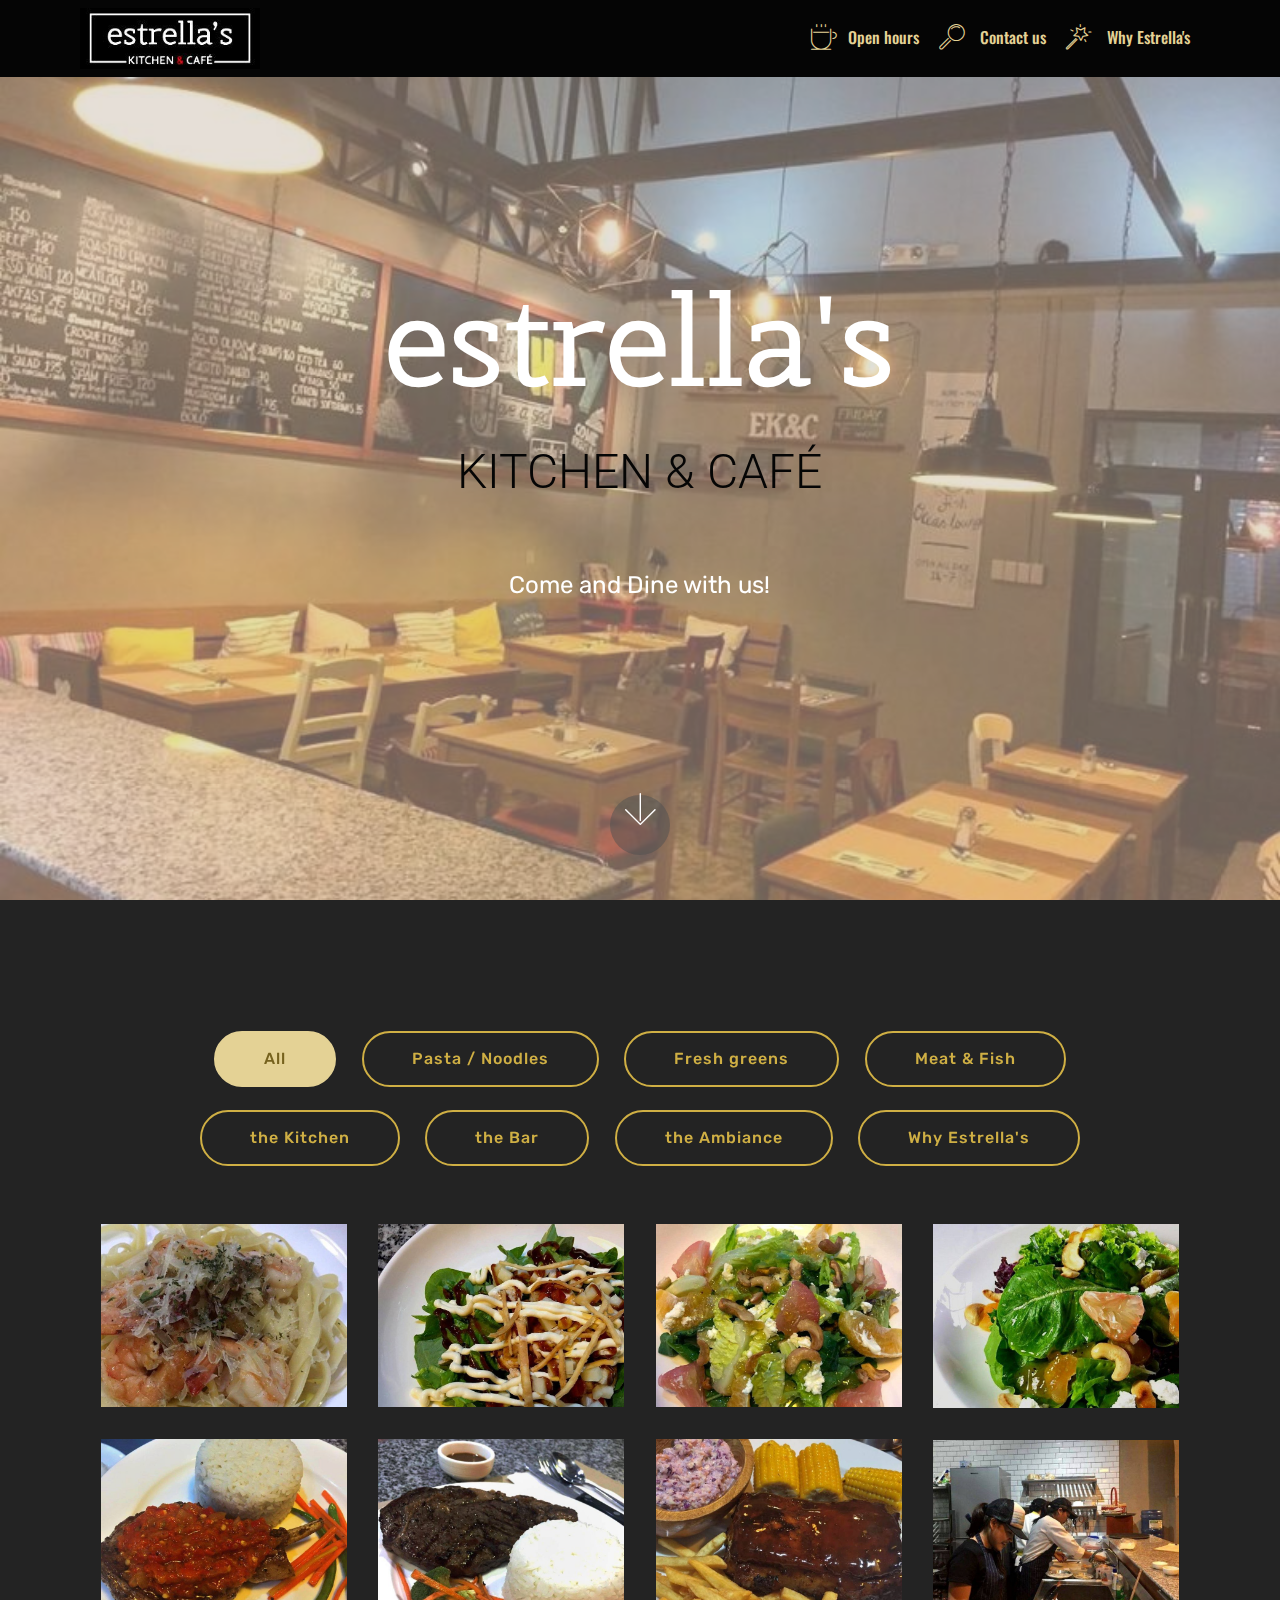
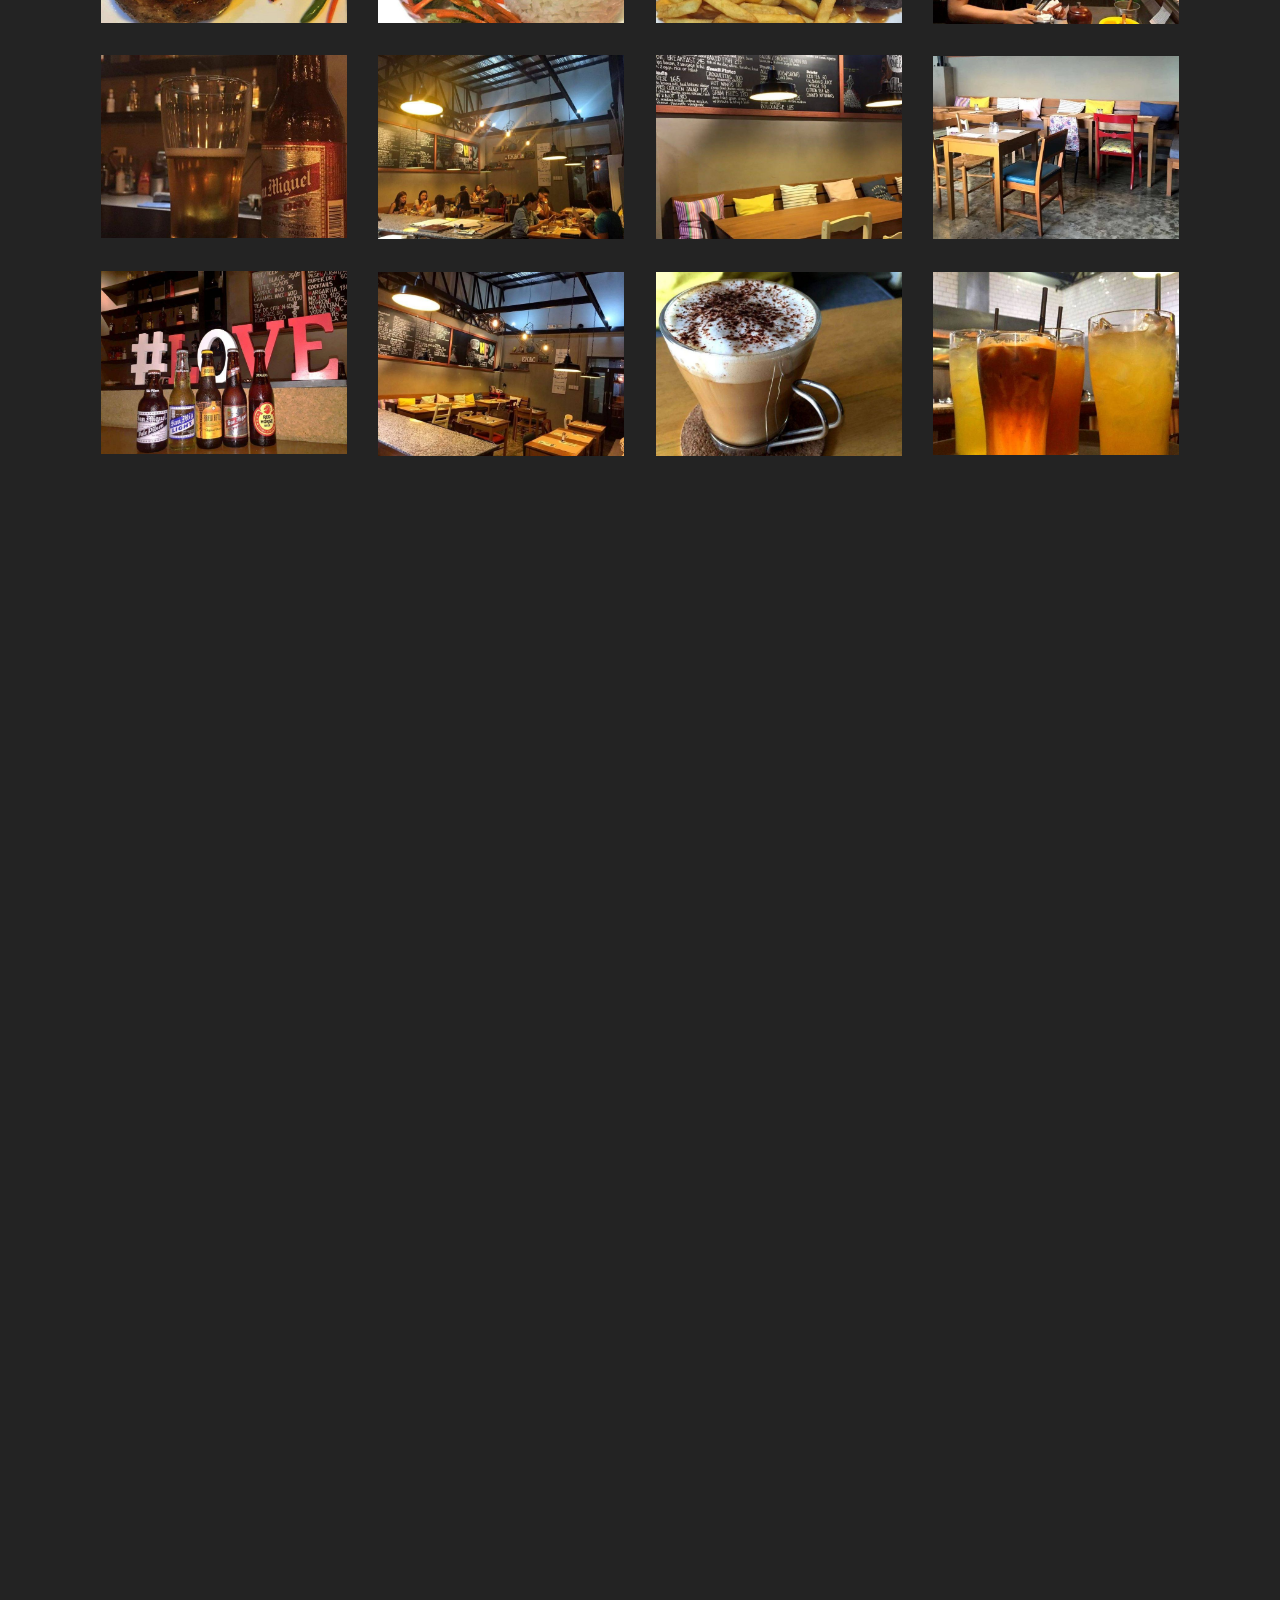
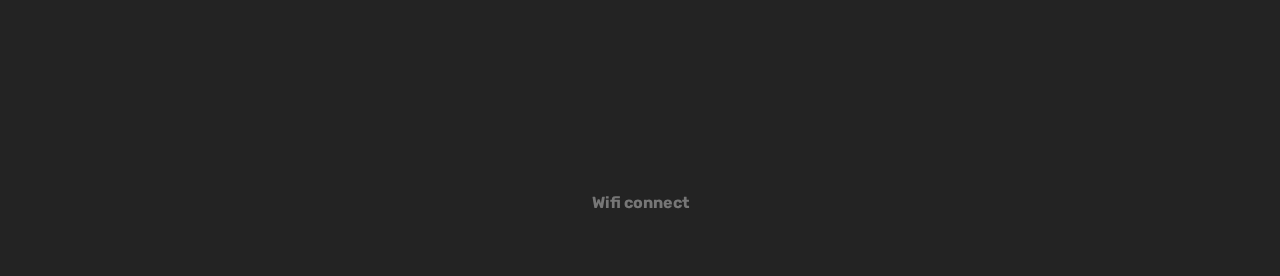
<file: index2.html>
<!DOCTYPE html>
<html>
<head>
<title>Redirection en HTML</title>

<meta http-equiv="refresh" content="5; URL=http://www.manouvelleadresse.com">
</head>

<body>
</body>

</html>


<html>
<head>
  <!-- Site made with Mobirise Website Builder v4.2.3, https://mobirise.com -->
  <meta charset="UTF-8">
  <meta http-equiv="X-UA-Compatible" content="IE=edge">
  <meta name="generator" content="Mobirise v4.2.3, mobirise.com">
  <meta name="viewport" content="width=device-width, initial-scale=1">
  <link rel="shortcut icon" href="assets/images/foodlogo-255x86.jpg" type="image/x-icon">
  <meta name="description" content="Welcome to our Webpage!
Estralla's Kitchen & Café is a Restaurant and Coffee Bar.
Enjoy your travel throug our delicious meals.">
  <title>Estrella's Kitchen & Café</title>
  <link rel="stylesheet" href="assets/web/assets/mobirise-icons/mobirise-icons.css">
  <link rel="stylesheet" href="assets/tether/tether.min.css">
  <link rel="stylesheet" href="assets/bootstrap/css/bootstrap.min.css">
  <link rel="stylesheet" href="assets/bootstrap/css/bootstrap-grid.min.css">
  <link rel="stylesheet" href="assets/bootstrap/css/bootstrap-reboot.min.css">
  <link rel="stylesheet" href="assets/dropdown/css/style.css">
  <link rel="stylesheet" href="assets/animate.css/animate.min.css">
  <link rel="stylesheet" href="assets/socicon/css/styles.css">
  <link rel="stylesheet" href="assets/data-tables/data-tables.bootstrap4.min.css">
  <link rel="stylesheet" href="assets/theme/css/style.css">
  <link rel="stylesheet" href="assets/mobirise-gallery/style.css">
  <link rel="stylesheet" href="assets/mobirise/css/mbr-additional.css" type="text/css">



</head>
<body>
<section class="menu cid-qsEB83Et1v" once="menu" id="menu1-g" data-rv-view="99">



    <nav class="navbar navbar-dropdown align-items-center navbar-fixed-top navbar-toggleable-sm">
        <button class="navbar-toggler navbar-toggler-right" type="button" data-toggle="collapse" data-target="#navbarSupportedContent" aria-controls="navbarSupportedContent" aria-expanded="false" aria-label="Toggle navigation">
            <div class="hamburger">
                <span></span>
                <span></span>
                <span></span>
                <span></span>
            </div>
        </button>
        <div class="menu-logo">
            <div class="navbar-brand">
                <span class="navbar-logo">
                    <a href="#top">
                         <img src="assets/images/foodlogo-255x86.jpg" alt="Mobirise" title="" media-simple="true" style="height: 3.8rem;">
                    </a>
                </span>

            </div>
        </div>
        <div class="collapse navbar-collapse" id="navbarSupportedContent">
            <ul class="navbar-nav nav-dropdown nav-right" data-app-modern-menu="true"><li class="nav-item"><a class="nav-link link text-primary display-4" href="index.html#table1-w"><span class="mbri-hot-cup mbr-iconfont mbr-iconfont-btn"></span>Open hours</a></li>
                <li class="nav-item">
                    <a class="nav-link link text-primary display-4" href="index.html#footer2-11">
                        <span class="mbri-search mbr-iconfont mbr-iconfont-btn"></span>
                        Contact us</a>
                </li><li class="nav-item"><a class="nav-link link text-primary display-4" href="index.html#gallery2-19"><span class="mbri-magic-stick mbr-iconfont mbr-iconfont-btn"></span>
                        Why Estrella's</a></li></ul>

        </div>
    </nav>
</section>

<section class="engine"><a href="https://mobirise.co/c">website maker</a></section><section class="cid-qsEB84rhoD mbr-fullscreen mbr-parallax-background" id="header2-e" data-rv-view="101">



    <div class="mbr-overlay" style="opacity: 0.5; background-color: rgb(206, 191, 175);"></div>

    <div class="container align-center">
        <div class="media-container-column mbr-white col-md-10 offset-md-1">
            <h1 class="mbr-section-title mbr-bold pb-3 mbr-fonts-style display-1"><span style="font-weight: normal;">estrella's</span><br></h1>
            <h3 class="mbr-section-subtitle align-center mbr-light pb-3 mbr-fonts-style display-2">KITCHEN &amp; CAFÉ</h3>
            <p class="mbr-text pb-3 mbr-fonts-style display-5"><br>Come and Dine with us!</p>

        </div>
    </div>
    <div class="mbr-arrow hidden-sm-down" aria-hidden="true">
        <a href="#next">
            <i class="mbri-down mbr-iconfont"></i>
        </a>
    </div>
</section>

<section class="mbr-gallery mbr-slider-carousel cid-qtOuyCytv1" id="gallery2-19" data-rv-view="104">



    <div class="container">
        <div><!-- Filter --><div class="mbr-gallery-filter container gallery-filter-active"><ul><li class="mbr-gallery-filter-all active"><a class="btn btn-md btn-primary-outline" href="">All</a></li></ul></div><!-- Gallery --><div class="mbr-gallery-row"><div class="mbr-gallery-layout-default"><div><div><div class="mbr-gallery-item mbr-gallery-item--p2" data-video-url="false" data-tags="Pasta / Noodles"><div href="#lb-gallery2-19" data-slide-to="0" data-toggle="modal"><img src="assets/images/f-noddles-960x718-800x598.jpg" alt=""><span class="icon-focus"></span></div></div><div class="mbr-gallery-item mbr-gallery-item--p2" data-video-url="false" data-tags="Fresh greens"><div href="#lb-gallery2-19" data-slide-to="1" data-toggle="modal"><img src="assets/images/f-salad-960x719-800x599.jpg" alt=""><span class="icon-focus"></span></div></div><div class="mbr-gallery-item mbr-gallery-item--p2" data-video-url="false" data-tags="Fresh greens"><div href="#lb-gallery2-19" data-slide-to="2" data-toggle="modal"><img src="assets/images/f-salad2-960x719-800x599.jpg" alt=""><span class="icon-focus"></span></div></div><div class="mbr-gallery-item mbr-gallery-item--p2" data-video-url="false" data-tags="Fresh greens"><div href="#lb-gallery2-19" data-slide-to="3" data-toggle="modal"><img src="assets/images/f-salad3-960x720-800x600.jpg" alt=""><span class="icon-focus"></span></div></div><div class="mbr-gallery-item mbr-gallery-item--p2" data-video-url="false" data-tags="Meat &amp;amp; Fish"><div href="#lb-gallery2-19" data-slide-to="4" data-toggle="modal"><img src="assets/images/f-pork-960x720-800x600.jpg" alt=""><span class="icon-focus"></span></div></div><div class="mbr-gallery-item mbr-gallery-item--p2" data-video-url="false" data-tags="Meat &amp;amp; Fish"><div href="#lb-gallery2-19" data-slide-to="5" data-toggle="modal"><img src="assets/images/f-steak2-960x720-800x600.jpg" alt=""><span class="icon-focus"></span></div></div><div class="mbr-gallery-item mbr-gallery-item--p2" data-video-url="false" data-tags="Meat &amp;amp; Fish"><div href="#lb-gallery2-19" data-slide-to="6" data-toggle="modal"><img src="assets/images/f-steak-960x720-800x600-800x600.jpg" alt=""><span class="icon-focus"></span></div></div><div class="mbr-gallery-item mbr-gallery-item--p2" data-video-url="false" data-tags="the Kitchen"><div href="#lb-gallery2-19" data-slide-to="7" data-toggle="modal"><img src="assets/images/s-team-960x720-800x600.jpg" alt=""><span class="icon-focus"></span></div></div><div class="mbr-gallery-item mbr-gallery-item--p2" data-video-url="false" data-tags="the Bar"><div href="#lb-gallery2-19" data-slide-to="8" data-toggle="modal"><img src="assets/images/f-drink-960x718-800x598.jpg" alt="the Bar"><span class="icon-focus"></span></div></div><div class="mbr-gallery-item mbr-gallery-item--p2" data-video-url="false" data-tags="the Ambiance"><div href="#lb-gallery2-19" data-slide-to="9" data-toggle="modal"><img src="assets/images/s-people-960x720-800x600.jpg" alt="The ambiance"><span class="icon-focus"></span></div></div><div class="mbr-gallery-item mbr-gallery-item--p2" data-video-url="false" data-tags="the Ambiance"><div href="#lb-gallery2-19" data-slide-to="10" data-toggle="modal"><img src="assets/images/s-banket-960x720-800x600-800x600.jpg" alt="The ambiance"><span class="icon-focus"></span></div></div><div class="mbr-gallery-item mbr-gallery-item--p2" data-video-url="false" data-tags="the Ambiance"><div href="#lb-gallery2-19" data-slide-to="11" data-toggle="modal"><img src="assets/images/s-seat-960x719-800x599.jpg" alt="The ambiance"><span class="icon-focus"></span></div></div><div class="mbr-gallery-item mbr-gallery-item--p2" data-video-url="false" data-tags="Why Estrella's"><div href="#lb-gallery2-19" data-slide-to="12" data-toggle="modal"><img src="assets/images/f-beer-959x719-800x599.jpg" alt="Why Estrella's"><span class="icon-focus"></span></div></div><div class="mbr-gallery-item mbr-gallery-item--p2" data-video-url="false" data-tags="the Ambiance"><div href="#lb-gallery2-19" data-slide-to="13" data-toggle="modal"><img src="assets/images/s-room-960x720-800x600-800x600.jpg" alt="Air Conditioned"><span class="icon-focus"></span></div></div><div class="mbr-gallery-item mbr-gallery-item--p2" data-video-url="false" data-tags="the Bar"><div href="#lb-gallery2-19" data-slide-to="14" data-toggle="modal"><img src="assets/images/f-cafe-960x721-800x600.jpg" alt="the Bar"><span class="icon-focus"></span></div></div><div class="mbr-gallery-item mbr-gallery-item--p2" data-video-url="false" data-tags="the Bar"><div href="#lb-gallery2-19" data-slide-to="15" data-toggle="modal"><img src="assets/images/f-drinks-960x719-800x599.jpg" alt="the Bar"><span class="icon-focus"></span></div></div></div></div><div class="clearfix"></div></div></div><!-- Lightbox --><div data-app-prevent-settings="" class="mbr-slider modal fade carousel slide" tabindex="-1" data-keyboard="true" data-interval="false" id="lb-gallery2-19"><div class="modal-dialog"><div class="modal-content"><div class="modal-body"><div class="carousel-inner"><div class="carousel-item"><img src="assets/images/f-noddles-960x718.jpg" alt=""></div><div class="carousel-item"><img src="assets/images/f-salad-960x719.jpg" alt=""></div><div class="carousel-item"><img src="assets/images/f-salad2-960x719.jpg" alt=""></div><div class="carousel-item"><img src="assets/images/f-salad3-960x720.jpg" alt=""></div><div class="carousel-item"><img src="assets/images/f-pork-960x720.jpg" alt=""></div><div class="carousel-item"><img src="assets/images/f-steak2-960x720.jpg" alt=""></div><div class="carousel-item"><img src="assets/images/f-steak-960x720-800x600.jpg" alt=""></div><div class="carousel-item"><img src="assets/images/s-team-960x720.jpg" alt=""></div><div class="carousel-item"><img src="assets/images/f-drink-960x718.jpg" alt="the Bar"></div><div class="carousel-item"><img src="assets/images/s-people-960x720.jpg" alt="The ambiance"></div><div class="carousel-item"><img src="assets/images/s-banket-960x720-800x600.jpg" alt="The ambiance"></div><div class="carousel-item"><img src="assets/images/s-seat-960x719.jpg" alt="The ambiance"></div><div class="carousel-item"><img src="assets/images/f-beer-959x719.jpg" alt="Why Estrella's"></div><div class="carousel-item"><img src="assets/images/s-room-960x720-800x600.jpg" alt="Air Conditioned"></div><div class="carousel-item"><img src="assets/images/f-cafe-960x721.jpg" alt="the Bar"></div><div class="carousel-item active"><img src="assets/images/f-drinks-960x719.jpg" alt="the Bar"></div></div><a class="carousel-control carousel-control-prev" role="button" data-slide="prev" href="#lb-gallery2-19"><span class="mbri-left mbr-iconfont" aria-hidden="true"></span><span class="sr-only">Previous</span></a><a class="carousel-control carousel-control-next" role="button" data-slide="next" href="#lb-gallery2-19"><span class="mbri-right mbr-iconfont" aria-hidden="true"></span><span class="sr-only">Next</span></a><a class="close" href="#" role="button" data-dismiss="modal"><span class="sr-only">Close</span></a></div></div></div></div></div>
    </div>

</section>

<section class="section-table cid-qsFplkhf3v" id="table1-w" data-rv-view="171">



  <div class="container container-table">
      <h2 class="mbr-section-title mbr-fonts-style align-center pb-3 display-2">
          Open Hours</h2>

      <div class="table-wrapper">
        <div class="container">

        </div>

        <div class="container scroll">
          <table class="table" cellspacing="0">
            <thead>
              <tr class="table-heads ">




              <th class="head-item mbr-fonts-style display-7">
                      Days</th><th class="head-item mbr-fonts-style display-7">
                      From</th><th class="head-item mbr-fonts-style display-7">
                      To</th></tr>
            </thead>

            <tbody>




            <tr>




              <td class="body-item mbr-fonts-style display-7">Tuesday to Sunday</td><td class="body-item mbr-fonts-style display-7">10:30am</td><td class="body-item mbr-fonts-style display-7">12:00pm</td></tr></tbody>
          </table>
        </div>
        <div class="container">

        </div>
      </div>
    </div>
</section>

<section class="cid-qsJEZVVwnu" id="footer2-11" data-rv-view="191">





    <div class="container">
        <div class="media-container-row content mbr-white">
            <div class="col-12 col-md-3 mbr-fonts-style display-4">
                <p class="mbr-text">
                    <strong><br></strong><br><br><br><strong>Contacts
</strong><br>
<br>Email:
<br><a href="mailto:estrellaskitchencafe@gmail.com">estrellaskitchencafe@gmail.com</a>
<br>
<br>Phone:
<br>. <a href="tel:09177063352">0917 7063352</a>
<br>. <a href="tel:0842183180">084 2183180</a><br></p>
            </div>
            <div class="col-12 col-md-3 mbr-fonts-style display-4">
                <p class="mbr-text">
                    <strong><br></strong><br><br><br><strong>Address
</strong><br>
<br>Estrella's Kitchen &amp; Café<br><br>3rd Floor RENO Building
<br>Osmeña Street
<br>Tagum City, 8100<br><br> Davao del Norte
<br>Philippines<br></p>
            </div>
            <div class="col-12 col-md-6">
                <div class="google-map"><iframe frameborder="0" style="border:0" src="https://www.google.com/maps/embed/v1/place?key=AIzaSyA0Dx_boXQiwvdz8sJHoYeZNVTdoWONYkU&amp;q=place_id:ChIJmT8fYQ1T-TIR_D5tF3x8zJ4" allowfullscreen=""></iframe></div>
            </div>
        </div>

    </div>
</section>

<section class="cid-qsJv1E1Dkb" id="social-buttons3-z" data-rv-view="194">





    <div class="container">
        <div class="media-container-row">
            <div class="col-md-8 align-center">
                <h2 class="pb-3 mbr-section-title mbr-fonts-style display-7">
                    Share this page!
                </h2>
                <div>
                    <div class="mbr-social-likes">
                        <span class="btn btn-social socicon-bg-facebook facebook mx-2" title="Share link on Facebook">
                            <i class="socicon socicon-facebook"></i>
                        </span>
                        <span class="btn btn-social twitter socicon-bg-twitter mx-2" title="Share link on Twitter">
                            <i class="socicon socicon-twitter"></i>
                        </span>





                    </div>
                </div>
            </div>
        </div>
    </div>
</section>

<section class="mbr-section article content1 cid-qtOFLlmb9e" id="content1-1a" data-rv-view="197">



    <div class="container">
        <div class="media-container-row">
            <div class="mbr-text col-12 col-md-8 mbr-fonts-style display-7"><strong>Wifi connect</strong></div>
        </div>
    </div>
</section>


  <script src="assets/web/assets/jquery/jquery.min.js"></script>
  <script src="assets/popper/popper.min.js"></script>
  <script src="assets/tether/tether.min.js"></script>
  <script src="assets/bootstrap/js/bootstrap.min.js"></script>
  <script src="assets/smooth-scroll/smooth-scroll.js"></script>
  <script src="assets/dropdown/js/script.min.js"></script>
  <script src="assets/touch-swipe/jquery.touch-swipe.min.js"></script>
  <script src="assets/viewport-checker/jquery.viewportchecker.js"></script>
  <script src="assets/masonry/masonry.pkgd.min.js"></script>
  <script src="assets/imagesloaded/imagesloaded.pkgd.min.js"></script>
  <script src="assets/bootstrap-carousel-swipe/bootstrap-carousel-swipe.js"></script>
  <script src="assets/social-likes/social-likes.js"></script>
  <script src="assets/data-tables/jquery.data-tables.min.js"></script>
  <script src="assets/data-tables/data-tables.bootstrap4.min.js"></script>
  <script src="assets/jarallax/jarallax.min.js"></script>
  <script src="assets/theme/js/script.js"></script>
  <script src="assets/mobirise-gallery/player.min.js"></script>
  <script src="assets/mobirise-gallery/script.js"></script>


  <input name="animation" type="hidden">
  </body>
</html>
</file>
<file: assets/web/assets/mobirise-icons/mobirise-icons.css>
@font-face {
  font-family: 'MobiriseIcons';
  src:  url('mobirise-icons.eot?spat4u');
  src:  url('mobirise-icons.eot?spat4u#iefix') format('embedded-opentype'),
    url('mobirise-icons.ttf?spat4u') format('truetype'),
    url('mobirise-icons.woff?spat4u') format('woff'),
    url('mobirise-icons.svg?spat4u#MobiriseIcons') format('svg');
  font-weight: normal;
  font-style: normal;
}

[class^="mbri-"], [class*=" mbri-"] {
  /* use !important to prevent issues with browser extensions that change fonts */
  font-family: MobiriseIcons !important;
  speak: none;
  font-style: normal;
  font-weight: normal;
  font-variant: normal;
  text-transform: none;
  line-height: 1;

  /* Better Font Rendering =========== */
  -webkit-font-smoothing: antialiased;
  -moz-osx-font-smoothing: grayscale;
}

.mbri-add-submenu:before {
  content: "\e900";
}
.mbri-alert:before {
  content: "\e901";
}
.mbri-align-center:before {
  content: "\e902";
}
.mbri-align-justify:before {
  content: "\e903";
}
.mbri-align-left:before {
  content: "\e904";
}
.mbri-align-right:before {
  content: "\e905";
}
.mbri-android:before {
  content: "\e906";
}
.mbri-apple:before {
  content: "\e907";
}
.mbri-arrow-down:before {
  content: "\e908";
}
.mbri-arrow-next:before {
  content: "\e909";
}
.mbri-arrow-prev:before {
  content: "\e90a";
}
.mbri-arrow-up:before {
  content: "\e90b";
}
.mbri-bold:before {
  content: "\e90c";
}
.mbri-bookmark:before {
  content: "\e90d";
}
.mbri-bootstrap:before {
  content: "\e90e";
}
.mbri-briefcase:before {
  content: "\e90f";
}
.mbri-browse:before {
  content: "\e910";
}
.mbri-bulleted-list:before {
  content: "\e911";
}
.mbri-calendar:before {
  content: "\e912";
}
.mbri-camera:before {
  content: "\e913";
}
.mbri-cart-add:before {
  content: "\e914";
}
.mbri-cart-full:before {
  content: "\e915";
}
.mbri-cash:before {
  content: "\e916";
}
.mbri-change-style:before {
  content: "\e917";
}
.mbri-chat:before {
  content: "\e918";
}
.mbri-clock:before {
  content: "\e919";
}
.mbri-close:before {
  content: "\e91a";
}
.mbri-cloud:before {
  content: "\e91b";
}
.mbri-code:before {
  content: "\e91c";
}
.mbri-contact-form:before {
  content: "\e91d";
}
.mbri-credit-card:before {
  content: "\e91e";
}
.mbri-cursor-click:before {
  content: "\e91f";
}
.mbri-cust-feedback:before {
  content: "\e920";
}
.mbri-database:before {
  content: "\e921";
}
.mbri-delivery:before {
  content: "\e922";
}
.mbri-desktop:before {
  content: "\e923";
}
.mbri-devices:before {
  content: "\e924";
}
.mbri-down:before {
  content: "\e925";
}
.mbri-download:before {
  content: "\e989";
}
.mbri-drag-n-drop:before {
  content: "\e927";
}
.mbri-drag-n-drop2:before {
  content: "\e928";
}
.mbri-edit:before {
  content: "\e929";
}
.mbri-edit2:before {
  content: "\e92a";
}
.mbri-error:before {
  content: "\e92b";
}
.mbri-extension:before {
  content: "\e92c";
}
.mbri-features:before {
  content: "\e92d";
}
.mbri-file:before {
  content: "\e92e";
}
.mbri-flag:before {
  content: "\e92f";
}
.mbri-folder:before {
  content: "\e930";
}
.mbri-gift:before {
  content: "\e931";
}
.mbri-github:before {
  content: "\e932";
}
.mbri-globe:before {
  content: "\e933";
}
.mbri-globe-2:before {
  content: "\e934";
}
.mbri-growing-chart:before {
  content: "\e935";
}
.mbri-hearth:before {
  content: "\e936";
}
.mbri-help:before {
  content: "\e937";
}
.mbri-home:before {
  content: "\e938";
}
.mbri-hot-cup:before {
  content: "\e939";
}
.mbri-idea:before {
  content: "\e93a";
}
.mbri-image-gallery:before {
  content: "\e93b";
}
.mbri-image-slider:before {
  content: "\e93c";
}
.mbri-info:before {
  content: "\e93d";
}
.mbri-italic:before {
  content: "\e93e";
}
.mbri-key:before {
  content: "\e93f";
}
.mbri-laptop:before {
  content: "\e940";
}
.mbri-layers:before {
  content: "\e941";
}
.mbri-left-right:before {
  content: "\e942";
}
.mbri-left:before {
  content: "\e943";
}
.mbri-letter:before {
  content: "\e944";
}
.mbri-like:before {
  content: "\e945";
}
.mbri-link:before {
  content: "\e946";
}
.mbri-lock:before {
  content: "\e947";
}
.mbri-login:before {
  content: "\e948";
}
.mbri-logout:before {
  content: "\e949";
}
.mbri-magic-stick:before {
  content: "\e94a";
}
.mbri-map-pin:before {
  content: "\e94b";
}
.mbri-menu:before {
  content: "\e94c";
}
.mbri-mobile:before {
  content: "\e94d";
}
.mbri-mobile2:before {
  content: "\e94e";
}
.mbri-mobirise:before {
  content: "\e94f";
}
.mbri-more-horizontal:before {
  content: "\e950";
}
.mbri-more-vertical:before {
  content: "\e951";
}
.mbri-music:before {
  content: "\e952";
}
.mbri-new-file:before {
  content: "\e953";
}
.mbri-numbered-list:before {
  content: "\e954";
}
.mbri-opened-folder:before {
  content: "\e955";
}
.mbri-pages:before {
  content: "\e956";
}
.mbri-paper-plane:before {
  content: "\e957";
}
.mbri-paperclip:before {
  content: "\e958";
}
.mbri-photo:before {
  content: "\e959";
}
.mbri-photos:before {
  content: "\e95a";
}
.mbri-pin:before {
  content: "\e95b";
}
.mbri-play:before {
  content: "\e95c";
}
.mbri-plus:before {
  content: "\e95d";
}
.mbri-preview:before {
  content: "\e95e";
}
.mbri-print:before {
  content: "\e95f";
}
.mbri-protect:before {
  content: "\e960";
}
.mbri-question:before {
  content: "\e961";
}
.mbri-quote-left:before {
  content: "\e962";
}
.mbri-quote-right:before {
  content: "\e963";
}
.mbri-refresh:before {
  content: "\e964";
}
.mbri-responsive:before {
  content: "\e965";
}
.mbri-right:before {
  content: "\e966";
}
.mbri-rocket:before {
  content: "\e967";
}
.mbri-sad-face:before {
  content: "\e968";
}
.mbri-sale:before {
  content: "\e969";
}
.mbri-save:before {
  content: "\e96a";
}
.mbri-search:before {
  content: "\e96b";
}
.mbri-setting:before {
  content: "\e96c";
}
.mbri-setting2:before {
  content: "\e96d";
}
.mbri-setting3:before {
  content: "\e96e";
}
.mbri-share:before {
  content: "\e96f";
}
.mbri-shopping-bag:before {
  content: "\e970";
}
.mbri-shopping-basket:before {
  content: "\e971";
}
.mbri-shopping-cart:before {
  content: "\e972";
}
.mbri-sites:before {
  content: "\e973";
}
.mbri-smile-face:before {
  content: "\e974";
}
.mbri-speed:before {
  content: "\e975";
}
.mbri-star:before {
  content: "\e976";
}
.mbri-success:before {
  content: "\e977";
}
.mbri-sun:before {
  content: "\e978";
}
.mbri-sun2:before {
  content: "\e979";
}
.mbri-tablet:before {
  content: "\e97a";
}
.mbri-tablet-vertical:before {
  content: "\e97b";
}
.mbri-target:before {
  content: "\e97c";
}
.mbri-timer:before {
  content: "\e97d";
}
.mbri-to-ftp:before {
  content: "\e97e";
}
.mbri-to-local-drive:before {
  content: "\e97f";
}
.mbri-touch-swipe:before {
  content: "\e980";
}
.mbri-touch:before {
  content: "\e981";
}
.mbri-trash:before {
  content: "\e982";
}
.mbri-underline:before {
  content: "\e983";
}
.mbri-unlink:before {
  content: "\e984";
}
.mbri-unlock:before {
  content: "\e985";
}
.mbri-up-down:before {
  content: "\e986";
}
.mbri-up:before {
  content: "\e987";
}
.mbri-update:before {
  content: "\e988";
}
.mbri-upload:before {
 content: "\e926"; 
}
.mbri-user:before {
  content: "\e98a";
}
.mbri-user2:before {
  content: "\e98b";
}
.mbri-users:before {
  content: "\e98c";
}
.mbri-video:before {
  content: "\e98d";
}
.mbri-video-play:before {
  content: "\e98e";
}
.mbri-watch:before {
  content: "\e98f";
}
.mbri-website-theme:before {
  content: "\e990";
}
.mbri-wifi:before {
  content: "\e991";
}
.mbri-windows:before {
  content: "\e992";
}
.mbri-zoom-out:before {
  content: "\e993";
}
.mbri-redo:before {
  content: "\e994";
}
.mbri-undo:before {
  content: "\e995";
}
</file>
<file: assets/dropdown/css/style.css>
.navbar-dropdown {
  left: 0;
  padding: 0;
  position: absolute;
  right: 0;
  top: 0;
  transition: all 0.45s ease;
  z-index: 1030;
  background: #282828; }
  .navbar-dropdown .navbar-logo {
    margin-right: 0.8rem;
    transition: margin 0.3s ease-in-out;
    vertical-align: middle; }
    .navbar-dropdown .navbar-logo img {
      height: 3.125rem;
      transition: all 0.3s ease-in-out; }
    .navbar-dropdown .navbar-logo.mbr-iconfont {
      font-size: 3.125rem;
      line-height: 3.125rem; }
  .navbar-dropdown .navbar-caption {
    font-weight: 700;
    white-space: normal;
    vertical-align: -4px;
    line-height: 3.125rem !important; }
    .navbar-dropdown .navbar-caption, .navbar-dropdown .navbar-caption:hover {
      color: inherit;
      text-decoration: none; }
  .navbar-dropdown .mbr-iconfont + .navbar-caption {
    vertical-align: -1px; }
  .navbar-dropdown.navbar-fixed-top {
    position: fixed; }
  .navbar-dropdown .navbar-brand span {
    vertical-align: -4px; }
  .navbar-dropdown.bg-color.transparent {
    background: none; }
  .navbar-dropdown.navbar-short .navbar-brand {
    padding: 0.625rem 0; }
    .navbar-dropdown.navbar-short .navbar-brand span {
      vertical-align: -1px; }
  .navbar-dropdown.navbar-short .navbar-caption {
    line-height: 2.375rem !important;
    vertical-align: -2px; }
  .navbar-dropdown.navbar-short .navbar-logo {
    margin-right: 0.5rem; }
    .navbar-dropdown.navbar-short .navbar-logo img {
      height: 2.375rem; }
    .navbar-dropdown.navbar-short .navbar-logo.mbr-iconfont {
      font-size: 2.375rem;
      line-height: 2.375rem; }
  .navbar-dropdown.navbar-short .mbr-table-cell {
    height: 3.625rem; }
  .navbar-dropdown .navbar-close {
    left: 0.6875rem;
    position: fixed;
    top: 0.75rem;
    z-index: 1000; }
  .navbar-dropdown .hamburger-icon {
    content: "";
    display: inline-block;
    vertical-align: middle;
    width: 16px;
    -webkit-box-shadow: 0 -6px 0 1px #282828,0 0 0 1px #282828,0 6px 0 1px #282828;
    -moz-box-shadow: 0 -6px 0 1px #282828,0 0 0 1px #282828,0 6px 0 1px #282828;
    box-shadow: 0 -6px 0 1px #282828,0 0 0 1px #282828,0 6px 0 1px #282828; }

.dropdown-menu .dropdown-toggle[data-toggle="dropdown-submenu"]::after {
  border-bottom: 0.35em solid transparent;
  border-left: 0.35em solid;
  border-right: 0;
  border-top: 0.35em solid transparent;
  margin-left: 0.3rem; }

.dropdown-menu .dropdown-item:focus {
  outline: 0; }

.nav-dropdown {
  font-size: 0.75rem;
  font-weight: 500;
  height: auto !important; }
  .nav-dropdown .nav-btn {
    padding-left: 1rem; }
  .nav-dropdown .link {
    margin: .667em 1.667em;
    font-weight: 500;
    padding: 0;
    transition: color .2s ease-in-out; }
    .nav-dropdown .link.dropdown-toggle {
      margin-right: 2.583em; }
      .nav-dropdown .link.dropdown-toggle::after {
        margin-left: .25rem;
        border-top: 0.35em solid;
        border-right: 0.35em solid transparent;
        border-left: 0.35em solid transparent;
        border-bottom: 0; }
      .nav-dropdown .link.dropdown-toggle[aria-expanded="true"] {
        margin: 0;
        padding: 0.667em 3.263em  0.667em 1.667em; }
  .nav-dropdown .link::after,
  .nav-dropdown .dropdown-item::after {
    color: inherit; }
  .nav-dropdown .btn {
    font-size: 0.75rem;
    font-weight: 700;
    letter-spacing: 0;
    margin-bottom: 0;
    padding-left: 1.25rem;
    padding-right: 1.25rem; }
  .nav-dropdown .dropdown-menu {
    border-radius: 0;
    border: 0;
    left: 0;
    margin: 0;
    padding-bottom: 1.25rem;
    padding-top: 1.25rem;
    position: relative; }
  .nav-dropdown .dropdown-submenu {
    margin-left: 0.125rem;
    top: 0; }
  .nav-dropdown .dropdown-item {
    font-weight: 500;
    line-height: 2;
    padding: 0.3846em 4.615em 0.3846em 1.5385em;
    position: relative;
    transition: color .2s ease-in-out, background-color .2s ease-in-out; }
    .nav-dropdown .dropdown-item::after {
      margin-top: -0.3077em;
      position: absolute;
      right: 1.1538em;
      top: 50%; }
    .nav-dropdown .dropdown-item:focus, .nav-dropdown .dropdown-item:hover {
      background: none; }

@media (max-width: 767px) {
  .nav-dropdown.navbar-toggleable-sm {
    bottom: 0;
    display: none;
    left: 0;
    overflow-x: hidden;
    position: fixed;
    top: 0;
    transform: translateX(-100%);
    -ms-transform: translateX(-100%);
    -webkit-transform: translateX(-100%);
    width: 18.75rem;
    z-index: 999; } }
.nav-dropdown.navbar-toggleable-xl {
  bottom: 0;
  display: none;
  left: 0;
  overflow-x: hidden;
  position: fixed;
  top: 0;
  transform: translateX(-100%);
  -ms-transform: translateX(-100%);
  -webkit-transform: translateX(-100%);
  width: 18.75rem;
  z-index: 999; }

.nav-dropdown-sm {
  display: block !important;
  overflow-x: hidden;
  overflow: auto;
  padding-top: 3.875rem; }
  .nav-dropdown-sm::after {
    content: "";
    display: block;
    height: 3rem;
    width: 100%; }
  .nav-dropdown-sm.collapse.in ~ .navbar-close {
    display: block !important; }
  .nav-dropdown-sm.collapsing, .nav-dropdown-sm.collapse.in {
    transform: translateX(0);
    -ms-transform: translateX(0);
    -webkit-transform: translateX(0);
    transition: all 0.25s ease-out;
    -webkit-transition: all 0.25s ease-out;
    background: #282828; }
  .nav-dropdown-sm.collapsing[aria-expanded="false"] {
    transform: translateX(-100%);
    -ms-transform: translateX(-100%);
    -webkit-transform: translateX(-100%); }
  .nav-dropdown-sm .nav-item {
    display: block;
    margin-left: 0 !important;
    padding-left: 0; }
  .nav-dropdown-sm .link,
  .nav-dropdown-sm .dropdown-item {
    border-top: 1px dotted rgba(255, 255, 255, 0.1);
    font-size: 0.8125rem;
    line-height: 1.6;
    margin: 0 !important;
    padding: 0.875rem 2.4rem 0.875rem 1.5625rem !important;
    position: relative;
    white-space: normal; }
    .nav-dropdown-sm .link:focus, .nav-dropdown-sm .link:hover,
    .nav-dropdown-sm .dropdown-item:focus,
    .nav-dropdown-sm .dropdown-item:hover {
      background: rgba(0, 0, 0, 0.2) !important;
      color: #c0a375; }
  .nav-dropdown-sm .nav-btn {
    position: relative;
    padding: 1.5625rem 1.5625rem 0 1.5625rem; }
    .nav-dropdown-sm .nav-btn::before {
      border-top: 1px dotted rgba(255, 255, 255, 0.1);
      content: "";
      left: 0;
      position: absolute;
      top: 0;
      width: 100%; }
    .nav-dropdown-sm .nav-btn + .nav-btn {
      padding-top: 0.625rem; }
      .nav-dropdown-sm .nav-btn + .nav-btn::before {
        display: none; }
  .nav-dropdown-sm .btn {
    padding: 0.625rem 0; }
  .nav-dropdown-sm .dropdown-toggle[data-toggle="dropdown-submenu"]::after {
    margin-left: .25rem;
    border-top: 0.35em solid;
    border-right: 0.35em solid transparent;
    border-left: 0.35em solid transparent;
    border-bottom: 0; }
  .nav-dropdown-sm .dropdown-toggle[data-toggle="dropdown-submenu"][aria-expanded="true"]::after {
    border-top: 0;
    border-right: 0.35em solid transparent;
    border-left: 0.35em solid transparent;
    border-bottom: 0.35em solid; }
  .nav-dropdown-sm .dropdown-menu {
    margin: 0;
    padding: 0;
    position: relative;
    top: 0;
    left: 0;
    width: 100%;
    border: 0;
    float: none;
    border-radius: 0;
    background: none; }
  .nav-dropdown-sm .dropdown-submenu {
    left: 100%;
    margin-left: 0.125rem;
    margin-top: -1.25rem;
    top: 0; }

.navbar-toggleable-sm .nav-dropdown .dropdown-menu {
  position: absolute; }

.navbar-toggleable-sm .nav-dropdown .dropdown-submenu {
  left: 100%;
  margin-left: 0.125rem;
  margin-top: -1.25rem;
  top: 0; }

.navbar-toggleable-sm.opened .nav-dropdown .dropdown-menu {
  position: relative; }

.navbar-toggleable-sm.opened .nav-dropdown .dropdown-submenu {
  left: 0;
  margin-left: 00rem;
  margin-top: 0rem;
  top: 0; }

.is-builder .nav-dropdown.collapsing {
  transition: none !important; }

/*# sourceMappingURL=style.css.map */
</file>
<file: assets/socicon/css/styles.css>
@charset "UTF-8";

@font-face {
  font-family: "socicon";
  src:url("../fonts/socicon.eot");
  src:url("../fonts/socicon.eot?#iefix") format("embedded-opentype"),
    url("../fonts/socicon.woff") format("woff"),
    url("../fonts/socicon.ttf") format("truetype"),
    url("../fonts/socicon.svg#socicon") format("svg");
  font-weight: normal;
  font-style: normal;

}

[data-icon]:before {
  font-family: "socicon" !important;
  content: attr(data-icon);
  font-style: normal !important;
  font-weight: normal !important;
  font-variant: normal !important;
  text-transform: none !important;
  speak: none;
  line-height: 1;
  -webkit-font-smoothing: antialiased;
  -moz-osx-font-smoothing: grayscale;
}

[class^="socicon-"]:before,
[class*=" socicon-"]:before {
  font-family: "socicon" !important;
  font-style: normal !important;
  font-weight: normal !important;
  font-variant: normal !important;
  text-transform: none !important;
  speak: none;
  line-height: 1;
  -webkit-font-smoothing: antialiased;
  -moz-osx-font-smoothing: grayscale;
}

.socicon-modelmayhem:before {
  content: "\e000";
}
.socicon-mixcloud:before {
  content: "\e001";
}
.socicon-drupal:before {
  content: "\e002";
}
.socicon-swarm:before {
  content: "\e003";
}
.socicon-istock:before {
  content: "\e004";
}
.socicon-yammer:before {
  content: "\e005";
}
.socicon-ello:before {
  content: "\e006";
}
.socicon-stackoverflow:before {
  content: "\e007";
}
.socicon-persona:before {
  content: "\e008";
}
.socicon-triplej:before {
  content: "\e009";
}
.socicon-houzz:before {
  content: "\e00a";
}
.socicon-rss:before {
  content: "\e00b";
}
.socicon-paypal:before {
  content: "\e00c";
}
.socicon-odnoklassniki:before {
  content: "\e00d";
}
.socicon-airbnb:before {
  content: "\e00e";
}
.socicon-periscope:before {
  content: "\e00f";
}
.socicon-outlook:before {
  content: "\e010";
}
.socicon-coderwall:before {
  content: "\e011";
}
.socicon-tripadvisor:before {
  content: "\e012";
}
.socicon-appnet:before {
  content: "\e013";
}
.socicon-goodreads:before {
  content: "\e014";
}
.socicon-tripit:before {
  content: "\e015";
}
.socicon-lanyrd:before {
  content: "\e016";
}
.socicon-slideshare:before {
  content: "\e017";
}
.socicon-buffer:before {
  content: "\e018";
}
.socicon-disqus:before {
  content: "\e019";
}
.socicon-vkontakte:before {
  content: "\e01a";
}
.socicon-whatsapp:before {
  content: "\e01b";
}
.socicon-patreon:before {
  content: "\e01c";
}
.socicon-storehouse:before {
  content: "\e01d";
}
.socicon-pocket:before {
  content: "\e01e";
}
.socicon-mail:before {
  content: "\e01f";
}
.socicon-blogger:before {
  content: "\e020";
}
.socicon-technorati:before {
  content: "\e021";
}
.socicon-reddit:before {
  content: "\e022";
}
.socicon-dribbble:before {
  content: "\e023";
}
.socicon-stumbleupon:before {
  content: "\e024";
}
.socicon-digg:before {
  content: "\e025";
}
.socicon-envato:before {
  content: "\e026";
}
.socicon-behance:before {
  content: "\e027";
}
.socicon-delicious:before {
  content: "\e028";
}
.socicon-deviantart:before {
  content: "\e029";
}
.socicon-forrst:before {
  content: "\e02a";
}
.socicon-play:before {
  content: "\e02b";
}
.socicon-zerply:before {
  content: "\e02c";
}
.socicon-wikipedia:before {
  content: "\e02d";
}
.socicon-apple:before {
  content: "\e02e";
}
.socicon-flattr:before {
  content: "\e02f";
}
.socicon-github:before {
  content: "\e030";
}
.socicon-renren:before {
  content: "\e031";
}
.socicon-friendfeed:before {
  content: "\e032";
}
.socicon-newsvine:before {
  content: "\e033";
}
.socicon-identica:before {
  content: "\e034";
}
.socicon-bebo:before {
  content: "\e035";
}
.socicon-zynga:before {
  content: "\e036";
}
.socicon-steam:before {
  content: "\e037";
}
.socicon-xbox:before {
  content: "\e038";
}
.socicon-windows:before {
  content: "\e039";
}
.socicon-qq:before {
  content: "\e03a";
}
.socicon-douban:before {
  content: "\e03b";
}
.socicon-meetup:before {
  content: "\e03c";
}
.socicon-playstation:before {
  content: "\e03d";
}
.socicon-android:before {
  content: "\e03e";
}
.socicon-snapchat:before {
  content: "\e03f";
}
.socicon-twitter:before {
  content: "\e040";
}
.socicon-facebook:before {
  content: "\e041";
}
.socicon-googleplus:before {
  content: "\e042";
}
.socicon-pinterest:before {
  content: "\e043";
}
.socicon-foursquare:before {
  content: "\e044";
}
.socicon-yahoo:before {
  content: "\e045";
}
.socicon-skype:before {
  content: "\e046";
}
.socicon-yelp:before {
  content: "\e047";
}
.socicon-feedburner:before {
  content: "\e048";
}
.socicon-linkedin:before {
  content: "\e049";
}
.socicon-viadeo:before {
  content: "\e04a";
}
.socicon-xing:before {
  content: "\e04b";
}
.socicon-myspace:before {
  content: "\e04c";
}
.socicon-soundcloud:before {
  content: "\e04d";
}
.socicon-spotify:before {
  content: "\e04e";
}
.socicon-grooveshark:before {
  content: "\e04f";
}
.socicon-lastfm:before {
  content: "\e050";
}
.socicon-youtube:before {
  content: "\e051";
}
.socicon-vimeo:before {
  content: "\e052";
}
.socicon-dailymotion:before {
  content: "\e053";
}
.socicon-vine:before {
  content: "\e054";
}
.socicon-flickr:before {
  content: "\e055";
}
.socicon-500px:before {
  content: "\e056";
}
.socicon-wordpress:before {
  content: "\e058";
}
.socicon-tumblr:before {
  content: "\e059";
}
.socicon-twitch:before {
  content: "\e05a";
}
.socicon-8tracks:before {
  content: "\e05b";
}
.socicon-amazon:before {
  content: "\e05c";
}
.socicon-icq:before {
  content: "\e05d";
}
.socicon-smugmug:before {
  content: "\e05e";
}
.socicon-ravelry:before {
  content: "\e05f";
}
.socicon-weibo:before {
  content: "\e060";
}
.socicon-baidu:before {
  content: "\e061";
}
.socicon-angellist:before {
  content: "\e062";
}
.socicon-ebay:before {
  content: "\e063";
}
.socicon-imdb:before {
  content: "\e064";
}
.socicon-stayfriends:before {
  content: "\e065";
}
.socicon-residentadvisor:before {
  content: "\e066";
}
.socicon-google:before {
  content: "\e067";
}
.socicon-yandex:before {
  content: "\e068";
}
.socicon-sharethis:before {
  content: "\e069";
}
.socicon-bandcamp:before {
  content: "\e06a";
}
.socicon-itunes:before {
  content: "\e06b";
}
.socicon-deezer:before {
  content: "\e06c";
}
.socicon-telegram:before {
  content: "\e06e";
}
.socicon-openid:before {
  content: "\e06f";
}
.socicon-amplement:before {
  content: "\e070";
}
.socicon-viber:before {
  content: "\e071";
}
.socicon-zomato:before {
  content: "\e072";
}
.socicon-draugiem:before {
  content: "\e074";
}
.socicon-endomodo:before {
  content: "\e075";
}
.socicon-filmweb:before {
  content: "\e076";
}
.socicon-stackexchange:before {
  content: "\e077";
}
.socicon-wykop:before {
  content: "\e078";
}
.socicon-teamspeak:before {
  content: "\e079";
}
.socicon-teamviewer:before {
  content: "\e07a";
}
.socicon-ventrilo:before {
  content: "\e07b";
}
.socicon-younow:before {
  content: "\e07c";
}
.socicon-raidcall:before {
  content: "\e07d";
}
.socicon-mumble:before {
  content: "\e07e";
}
.socicon-medium:before {
  content: "\e06d";
}
.socicon-bebee:before {
  content: "\e07f";
}
.socicon-hitbox:before {
  content: "\e080";
}
.socicon-reverbnation:before {
  content: "\e081";
}
.socicon-formulr:before {
  content: "\e082";
}
.socicon-instagram:before {
  content: "\e057";
}
.socicon-battlenet:before {
  content: "\e083";
}
.socicon-chrome:before {
  content: "\e084";
}
.socicon-discord:before {
  content: "\e086";
}
.socicon-issuu:before {
  content: "\e087";
}
.socicon-macos:before {
  content: "\e088";
}
.socicon-firefox:before {
  content: "\e089";
}
.socicon-opera:before {
  content: "\e08d";
}
.socicon-keybase:before {
  content: "\e090";
}
.socicon-alliance:before {
  content: "\e091";
}
.socicon-livejournal:before {
  content: "\e092";
}
.socicon-googlephotos:before {
  content: "\e093";
}
.socicon-horde:before {
  content: "\e094";
}
.socicon-etsy:before {
  content: "\e095";
}
.socicon-zapier:before {
  content: "\e096";
}
.socicon-google-scholar:before {
  content: "\e097";
}
.socicon-researchgate:before {
  content: "\e098";
}
.socicon-wechat:before {
  content: "\e099";
}
.socicon-strava:before {
  content: "\e09a";
}
.socicon-line:before {
  content: "\e09b";
}
.socicon-lyft:before {
  content: "\e09c";
}
.socicon-uber:before {
  content: "\e09d";
}
.socicon-songkick:before {
  content: "\e09e";
}
.socicon-viewbug:before {
  content: "\e09f";
}
.socicon-googlegroups:before {
  content: "\e0a0";
}
.socicon-quora:before {
  content: "\e073";
}
.socicon-diablo:before {
  content: "\e085";
}
.socicon-blizzard:before {
  content: "\e0a1";
}
.socicon-hearthstone:before {
  content: "\e08b";
}
.socicon-heroes:before {
  content: "\e08a";
}
.socicon-overwatch:before {
  content: "\e08c";
}
.socicon-warcraft:before {
  content: "\e08e";
}
.socicon-starcraft:before {
  content: "\e08f";
}
.socicon-beam:before {
  content: "\e0a2";
}
.socicon-curse:before {
  content: "\e0a3";
}
.socicon-player:before {
  content: "\e0a4";
}
.socicon-streamjar:before {
  content: "\e0a5";
}
.socicon-nintendo:before {
  content: "\e0a6";
}
.socicon-hellocoton:before {
  content: "\e0a7";
}
</file>
<file: assets/theme/css/style.css>
/*!
 * Mobirise v4 theme (https://mobirise.com/)
 * Copyright 2017 Mobirise
 */
section {
  background-color: #eeeeee; }

section,
.container,
.container-fluid {
  position: relative;
  word-wrap: break-word; }

a.mbr-iconfont:hover {
  text-decoration: none; }

.article .lead p, .article .lead ul, .article .lead ol, .article .lead pre, .article .lead blockquote {
  margin-bottom: 0; }

a {
  font-style: normal;
  font-weight: 400;
  cursor: pointer; }
  a, a:hover {
    text-decoration: none; }

figure {
  margin-bottom: 0; }

body {
  color: #232323; }

h1, h2, h3, h4, h5, h6,
.h1, .h2, .h3, .h4, .h5, .h6,
.display-1, .display-2, .display-3, .display-4 {
  line-height: 1;
  word-break: break-word;
  word-wrap: break-word; }

b, strong {
  font-weight: bold; }

blockquote {
  padding: 10px 0 10px 20px;
  position: relative;
  border-left: 2px solid;
  border-color: #ff3366; }

input:-webkit-autofill, input:-webkit-autofill:hover, input:-webkit-autofill:focus, input:-webkit-autofill:active {
  transition-delay: 9999s;
  transition-property: background-color, color; }

textarea[type="hidden"] {
  display: none; }

body {
  position: relative; }

section {
  background-position: 50% 50%;
  background-repeat: no-repeat;
  background-size: cover; }
  section .mbr-background-video,
  section .mbr-background-video-preview {
    position: absolute;
    bottom: 0;
    left: 0;
    right: 0;
    top: 0; }

.hidden {
  visibility: hidden; }

.mbr-z-index20 {
  z-index: 20; }

/*! Base colors */
.mbr-white {
  color: #ffffff; }

.mbr-black {
  color: #000000; }

.mbr-bg-white {
  background-color: #ffffff; }

.mbr-bg-black {
  background-color: #000000; }

/*! Text-aligns */
.align-left {
  text-align: left; }

.align-center {
  text-align: center; }

.align-right {
  text-align: right; }

@media (max-width: 767px) {
  .align-left, .align-center, .align-right, .mbr-section-btn, .mbr-section-title {
    text-align: center; } }
/*! Font-weight  */
.mbr-light {
  font-weight: 300; }

.mbr-regular {
  font-weight: 400; }

.mbr-semibold {
  font-weight: 500; }

.mbr-bold {
  font-weight: 700; }

/*! Media  */
.media-size-item {
  -webkit-flex: 1 1 auto;
  -moz-flex: 1 1 auto;
  -ms-flex: 1 1 auto;
  -o-flex: 1 1 auto;
  flex: 1 1 auto; }

.media-content {
  -webkit-flex-basis: 100%;
  flex-basis: 100%; }

.media-container-row {
  display: -ms-flexbox;
  display: -webkit-flex;
  display: flex;
  -webkit-flex-direction: row;
  -ms-flex-direction: row;
  flex-direction: row;
  -webkit-flex-wrap: wrap;
  -ms-flex-wrap: wrap;
  flex-wrap: wrap;
  -webkit-justify-content: center;
  -ms-flex-pack: center;
  justify-content: center;
  -webkit-align-content: center;
  -ms-flex-line-pack: center;
  align-content: center;
  -webkit-align-items: start;
  -ms-flex-align: start;
  align-items: start; }
  .media-container-row .media-size-item {
    width: 400px; }

.media-container-column {
  display: -ms-flexbox;
  display: -webkit-flex;
  display: flex;
  -webkit-flex-direction: column;
  -ms-flex-direction: column;
  flex-direction: column;
  -webkit-flex-wrap: wrap;
  -ms-flex-wrap: wrap;
  flex-wrap: wrap;
  -webkit-justify-content: center;
  -ms-flex-pack: center;
  justify-content: center;
  -webkit-align-content: center;
  -ms-flex-line-pack: center;
  align-content: center;
  -webkit-align-items: stretch;
  -ms-flex-align: stretch;
  align-items: stretch; }
  .media-container-column > * {
    width: 100%; }

@media (min-width: 992px) {
  .media-container-row {
    -webkit-flex-wrap: nowrap;
    -ms-flex-wrap: nowrap;
    flex-wrap: nowrap; } }
figure {
  overflow: hidden; }

figure[mbr-media-size] {
  transition: width 0.1s; }

.mbr-figure img, .mbr-figure iframe {
  display: block;
  width: 100%; }

.card {
  background-color: transparent;
  border: none; }

.card-img {
  text-align: center;
  flex-shrink: 0; }

.media {
  max-width: 100%;
  margin: 0 auto; }

.mbr-figure {
  -ms-flex-item-align: center;
  -ms-grid-row-align: center;
  -webkit-align-self: center;
  align-self: center; }

.media-container > div {
  max-width: 100%; }

.mbr-figure img, .card-img img {
  width: 100%; }

@media (max-width: 991px) {
  .media-size-item {
    width: auto !important; }

  .media {
    width: auto; }

  .mbr-figure {
    width: 100% !important; } }
/*! Buttons */
.mbr-section-btn {
  margin-left: -.25rem;
  margin-right: -.25rem;
  font-size: 0; }

nav .mbr-section-btn {
  margin-left: 0rem;
  margin-right: 0rem; }

/*! Btn icon margin */
.btn .mbr-iconfont, .btn.btn-sm .mbr-iconfont {
  cursor: pointer;
  margin-right: 0.5rem; }

.btn.btn-md .mbr-iconfont, .btn.btn-md .mbr-iconfont {
  margin-right: 0.8rem; }

.mbr-regular {
  font-weight: 400; }

.mbr-semibold {
  font-weight: 500; }

.mbr-bold {
  font-weight: 700; }

[type="submit"] {
  -webkit-appearance: none; }

/*! Full-screen */
.mbr-fullscreen .mbr-overlay {
  min-height: 100vh; }

.mbr-fullscreen {
  display: flex;
  display: -webkit-flex;
  display: -moz-flex;
  display: -ms-flex;
  display: -o-flex;
  align-items: center;
  -webkit-align-items: center;
  min-height: 100vh;
  padding-top: 3rem;
  padding-bottom: 3rem; }

/*! Map */
.map {
  height: 25rem;
  position: relative; }
  .map iframe {
    width: 100%;
    height: 100%; }

/* Form */
.form-asterisk {
  font-family: initial;
  position: absolute;
  top: -2px;
  font-weight: normal; }

/*! Scroll to top arrow */
.mbr-arrow-up {
  bottom: 25px;
  right: 90px;
  position: fixed;
  text-align: right;
  z-index: 5000;
  color: #ffffff;
  font-size: 32px;
  transform: rotate(180deg);
  -webkit-transform: rotate(180deg); }

.mbr-arrow-up a {
  background: rgba(0, 0, 0, 0.2);
  border-radius: 3px;
  color: #fff;
  display: inline-block;
  height: 60px;
  width: 60px;
  outline-style: none !important;
  position: relative;
  text-decoration: none;
  transition: all .3s ease-in-out;
  cursor: pointer;
  text-align: center; }
  .mbr-arrow-up a:hover {
    background-color: rgba(0, 0, 0, 0.4); }
  .mbr-arrow-up a i {
    line-height: 60px; }

.mbr-arrow-up-icon {
  display: block;
  color: #fff; }

.mbr-arrow-up-icon::before {
  content: "\203a";
  display: inline-block;
  font-family: serif;
  font-size: 32px;
  line-height: 1;
  font-style: normal;
  position: relative;
  top: 6px;
  left: -4px;
  -webkit-transform: rotate(-90deg);
  transform: rotate(-90deg); }

/*! Arrow Down */
.mbr-arrow {
  position: absolute;
  bottom: 45px;
  left: 50%;
  width: 60px;
  height: 60px;
  cursor: pointer;
  background-color: rgba(80, 80, 80, 0.5);
  border-radius: 50%;
  -webkit-transform: translateX(-50%);
  transform: translateX(-50%); }
  .mbr-arrow > a {
    display: inline-block;
    text-decoration: none;
    outline-style: none;
    -webkit-animation: arrowdown 1.7s ease-in-out infinite;
    animation: arrowdown 1.7s ease-in-out infinite; }
    .mbr-arrow > a > i {
      position: absolute;
      top: -2px;
      left: 15px;
      font-size: 2rem; }

@keyframes arrowdown {
  0% {
    transform: translateY(0px);
    -webkit-transform: translateY(0px); }
  50% {
    transform: translateY(-5px);
    -webkit-transform: translateY(-5px); }
  100% {
    transform: translateY(0px);
    -webkit-transform: translateY(0px); } }
@-webkit-keyframes arrowdown {
  0% {
    transform: translateY(0px);
    -webkit-transform: translateY(0px); }
  50% {
    transform: translateY(-5px);
    -webkit-transform: translateY(-5px); }
  100% {
    transform: translateY(0px);
    -webkit-transform: translateY(0px); } }
@media (max-width: 500px) {
  .mbr-arrow-up {
    left: 50%;
    right: auto;
    transform: translateX(-50%) rotate(180deg);
    -webkit-transform: translateX(-50%) rotate(180deg); } }
/*Gradients animation*/
@keyframes gradient-animation {
  from {
    background-position: 0% 100%;
    animation-timing-function: ease-in-out; }
  to {
    background-position: 100% 0%;
    animation-timing-function: ease-in-out; } }
@-webkit-keyframes gradient-animation {
  from {
    background-position: 0% 100%;
    animation-timing-function: ease-in-out; }
  to {
    background-position: 100% 0%;
    animation-timing-function: ease-in-out; } }
.bg-gradient {
  background-size: 200% 200%;
  animation: gradient-animation 5s infinite alternate;
  -webkit-animation: gradient-animation 5s infinite alternate; }

.menu .navbar-brand {
  display: -webkit-flex; }
  .menu .navbar-brand span {
    display: flex;
    display: -webkit-flex; }
  .menu .navbar-brand .navbar-caption-wrap {
    display: -webkit-flex; }
  .menu .navbar-brand .navbar-logo img {
    display: -webkit-flex; }
@media (min-width: 768px) and (max-width: 991px) {
  .menu .navbar-toggleable-sm .navbar-nav {
    display: -webkit-box;
    display: -webkit-flex;
    display: -ms-flexbox; } }
@media (min-width: 992px) {
  .menu .navbar-nav.nav-dropdown {
    display: -webkit-flex; }
  .menu .navbar-toggleable-sm .navbar-collapse {
    display: -webkit-flex !important; } }

/*# sourceMappingURL=style.css.map */
.engine {
	position: absolute;
	text-indent: -2400px;
	text-align: center;
	padding: 0;
	top: 0;
	left: -2400px;
}
</file>
<file: assets/mobirise-gallery/style.css>
/*-------

   Gallery

-------*/
.mbr-gallery .mbr-gallery-item {
  position: relative;
  display: inline-block;
  width: 25%;
  cursor: pointer; }

@media (max-width: 768px) {
  .mbr-gallery .mbr-gallery-item {
    width: 50%; } }
@media (max-width: 400px) {
  .mbr-gallery .mbr-gallery-item {
    width: 100%; } }
.mbr-gallery .icon-focus,
.mbr-gallery .icon-video {
  position: absolute;
  top: calc(50% - 32px);
  left: calc(50% - 24px);
  font-family: 'MobiriseIcons' !important;
  font-size: 3rem !important;
  color: #fff;
  opacity: 0;
  transition: .2s opacity ease-in-out;
  z-index: 5; }

.mbr-gallery .icon-focus::before {
  content: '\e96b'; }

.mbr-gallery .icon-video::before {
  content: '\e95c'; }

.mbr-gallery .mbr-gallery-item > div:hover .icon-focus,
.mbr-gallery .mbr-gallery-item > div:hover .icon-video {
  opacity: 1; }

.mbr-gallery .mbr-gallery-item img {
  width: 100%;
  opacity: 1;
  -webkit-transition: .2s opacity ease-in-out;
  transition: .2s opacity ease-in-out; }

.mbr-gallery .mbr-gallery-item > div:hover img {
  opacity: 1; }

.mbr-gallery .mbr-gallery-item > div {
  background: #fff;
  display: block;
  outline: none;
  position: relative; }

.mbr-gallery .mbr-gallery-item .icon {
  -webkit-transform: translateX(-50%) translateY(-50%);
  -webkit-transition: .2s opacity ease-in-out;
  color: #000;
  font-size: 30px;
  height: 69px;
  left: 50%;
  opacity: 0;
  position: absolute;
  top: 50%;
  transform: translateX(-50%) translateY(-50%);
  transition: .2s opacity ease-in-out;
  width: 69px; }

.mbr-gallery .mbr-gallery-item .icon::after,
.mbr-gallery .mbr-gallery-item .icon::before {
  content: '';
  display: block;
  position: absolute;
  height: 69px;
  width: 1px;
  margin-left: 34.5px;
  background-color: #fff; }

.mbr-gallery .mbr-gallery-item .icon::after {
  width: 69px;
  height: 1px;
  margin-left: 0;
  margin-top: 34.5px; }

.mbr-gallery .mbr-gallery-item > div:hover .icon {
  opacity: 1; }

.mbr-gallery .mbr-gallery-item > div:hover::before {
  opacity: .9; }

.mbr-gallery .mbr-gallery-item > div:hover .mbr-gallery-title {
  background: transparent !important; }

/* remove spacing */
.mbr-gallery .mbr-gallery-row.no-gutter {
  margin: 0; }

.mbr-gallery .mbr-gallery-row.no-gutter .mbr-gallery-item {
  padding: 0; }

/* container */
.mbr-gallery .container.mbr-gallery-layout-default {
  padding: 93px 0; }

/* fix horizontal scrollbar */
.mbr-gallery .mbr-gallery-layout-article,
.mbr-gallery .mbr-gallery-layout-default {
  overflow: hidden; }

/* lightbox */
.mbr-gallery .modal {
  position: fixed;
  overflow: hidden;
  padding-right: 0 !important; }

.mbr-gallery .modal-content {
  border-radius: 0;
  border: none;
  background: transparent; }

.mbr-gallery .modal-body {
  padding: 0; }

.mbr-gallery .modal-body img {
  width: 100%; }

.mbr-gallery .modal .close {
  position: fixed;
  background: #1b1b1b;
  opacity: .5;
  font-size: 35px;
  font-weight: 300;
  width: 70px;
  height: 70px;
  border-radius: 50%;
  color: #fff;
  top: 2.5rem;
  right: 2.5rem;
  line-height: 70px;
  border: none;
  text-align: center;
  text-shadow: none;
  z-index: 5;
  -webkit-transition: opacity .3s ease;
  -moz-transition: opacity .3s ease;
  -o-transition: opacity .3s ease;
  transition: opacity .3s ease;
  font-family: 'MobiriseIcons'; }
  .mbr-gallery .modal .close::before {
    content: '\e91a'; }

.mbr-gallery .modal .close:hover {
  opacity: 1;
  background: #000;
  color: #fff; }

.mbr-gallery .modal-dialog {
  max-width: 100% !important; }

.mbr-gallery .modal.in .modal-dialog {
  margin: 0 auto; }

/* modal back color opacity */
.modal-backdrop.in {
  opacity: .8;
  filter: alpha(opacity=80); }

@media (max-width: 768px) {
  .mbr-gallery .carousel-control,
  .mbr-gallery .carousel-indicators,
  .mbr-gallery .modal .close {
    position: fixed; } }
/* fix fade in effect */
.mbr-gallery .modal.fade .modal-dialog {
  -webkit-transition: margin-top .3s ease-out;
  -moz-transition: margin-top .3s ease-out;
  -o-transition: margin-top .3s ease-out;
  transition: margin-top .3s ease-out; }

.mbr-gallery .modal.fade .modal-dialog,
.mbr-gallery .modal.in .modal-dialog {
  -webkit-transform: none;
  -ms-transform: none;
  -o-transform: none;
  transform: none; }

/*-------

   Slider

-------*/
.mbr-slider .carousel-inner > .active,
.mbr-slider .carousel-inner > .next,
.mbr-slider .carousel-inner > .prev {
  display: table; }

.mbr-slider .carousel-control {
  position: absolute;
  width: 70px;
  height: 70px;
  top: 50%;
  margin-top: -35px;
  line-height: 70px;
  border-radius: 50%;
  font-size: 35px;
  border: 0;
  opacity: .5;
  text-shadow: none;
  z-index: 5;
  color: #fff;
  -webkit-transition: all .2s ease-in-out 0s;
  -o-transition: all .2s ease-in-out 0s;
  transition: all .2s ease-in-out 0s; }

.mbr-gallery .mbr-slider .carousel-control {
  position: fixed; }

@media (max-width: 991px) {
  .mbr-gallery .mbr-slider .carousel-control {
    bottom: 2.5rem;
    margin-top: 0;
    top: auto;
    z-index: 17; } }
.mbr-gallery .mbr-slider .carousel-inner > .active {
  display: block; }

.mbr-slider .carousel-control.left {
  left: 0;
  margin-left: 2.5rem; }

.mbr-slider .carousel-control.right {
  right: 0;
  margin-right: 2.5rem; }

.mbr-slider .carousel-control .icon-next,
.mbr-slider .carousel-control .icon-prev {
  margin-top: -18px;
  font-size: 40px;
  line-height: 27px; }

.mbr-slider .carousel-control:hover {
  background: #1b1b1b;
  color: #fff;
  opacity: 1; }

.mbr-slider .carousel-indicators {
  position: absolute;
  bottom: 0;
  margin-bottom: 1.5rem !important; }

@media (max-width: 543px) {
  .mbr-slider .carousel-indicators {
    display: none; } }
.carousel-indicators .active,
.carousel-indicators li {
  width: 15px;
  height: 15px;
  margin: 3px;
  background: #1b1b1b;
  border: 0;
  opacity: .5; }

.carousel-indicators .active {
  border: 4px solid #1b1b1b;
  background: #fff; }

.carousel-indicators li {
  max-width: 15px;
  max-height: 15px;
  margin: 3px;
  background: #1b1b1b;
  border: 0;
  border-radius: 50%;
  opacity: .5; }

.carousel-indicators li.active {
  border: 4px solid #1b1b1b;
  background: #fff; }

.container .carousel-indicators {
  margin-bottom: 3px; }

.mbr-gallery .mbr-slider .carousel-indicators {
  position: fixed;
  margin-bottom: 2.5rem !important; }

@media (max-width: 991px) {
  .mbr-gallery .mbr-slider .carousel-indicators {
    margin-bottom: 3.625rem !important;
    padding-left: 2.5rem;
    padding-right: 2.5rem; } }
.mbr-slider .carousel-indicators .active,
.mbr-slider .carousel-indicators li {
  width: 20px;
  height: 20px;
  margin: 3px;
  background: #1b1b1b;
  border: 0;
  opacity: .5; }

.mbr-slider .carousel-indicators .active {
  border: 4px solid #1b1b1b;
  background: #fff; }

@media (max-width: 767px) {
  .mbr-slider .carousel-control {
    top: auto;
    bottom: 20px; }

  .mbr-slider > .container .carousel-control {
    margin-bottom: 0; } }
/* boxed slider */
.mbr-slider > .boxed-slider {
  position: relative;
  padding: 93px 0; }

.mbr-slider > .boxed-slider > div {
  position: relative; }

.mbr-slider > .container img {
  width: 100%; }

.mbr-slider > .container img + .row {
  position: absolute;
  top: 50%;
  left: 0;
  right: 0;
  -webkit-transform: translateY(-50%);
  -moz-transform: translateY(-50%);
  transform: translateY(-50%);
  z-index: 2; }

.mbr-slider .mbr-section {
  padding: 0;
  background-attachment: scroll; }

.mbr-slider .mbr-table-cell {
  padding: 0; }

.mbr-slider > .container .carousel-indicators {
  margin-bottom: 3px; }

/* article slider */
.mbr-slider > .article-slider .mbr-section,
.mbr-slider > .article-slider .mbr-section .mbr-table-cell {
  padding-top: 0;
  padding-bottom: 0; }

.modal-backdrop.show {
  opacity: .7; }

.video-container .mbr-background-video iframe {
  width: 100%;
  height: 100%; }

.mbr-gallery-item__hided {
  position: absolute !important;
  left: 0 !important;
  width: 0 !important;
  height: 0;
  padding: 0 !important; }

.mbr-gallery-item__hided img {
  display: none !important; }

.mbr-gallery-item__hided span {
  display: none !important; }

.mbr-gallery-filter {
  padding-top: 30px;
  padding-bottom: 30px;
  text-align: center; }
  .mbr-gallery-filter li {
    display: inline-block;
    padding: 5px 0;
    transition: all .3s ease-out; }
    .mbr-gallery-filter li .btn {
      cursor: pointer; }
  .mbr-gallery-filter.gallery-filter__bg li {
    color: #fff; }
  .mbr-gallery-filter.gallery-filter__bg .active {
    color: #000;
    background-color: #fff; }
  .mbr-gallery-filter ul {
    display: inline-block;
    width: 100%;
    padding-left: 0;
    margin-bottom: 0;
    list-style: none; }

.mbr-gallery-item > div {
  position: relative; }

.mbr-gallery-item--p1 {
  padding: 0.5rem; }

.mbr-gallery-item--p2 {
  padding: 1rem; }

.mbr-gallery-item--p3 {
  padding: 1.5rem; }

.mbr-gallery-item--p4 {
  padding: 2rem; }

.mbr-gallery-item--p5 {
  padding: 2.5rem; }

.mbr-gallery-item--p6 {
  padding: 3rem; }

.mbr-gallery .mbr-gallery-item--p4 {
  width: 33.333%; }

.mbr-gallery .mbr-gallery-item--p6, .mbr-gallery .mbr-gallery-item--p5 {
  width: 50%; }

@media (max-width: 992px) {
  .mbr-gallery-item--p1 {
    padding: 0.5rem; }

  .mbr-gallery-item--p2 {
    padding: 0.8rem; }

  .mbr-gallery-item--p3 {
    padding: 1rem; }

  .mbr-gallery-item--p4 {
    padding: 1.5rem; }

  .mbr-gallery-item--p5 {
    padding: 1.8rem; }

  .mbr-gallery-item--p6 {
    padding: 2rem; }

  .mbr-gallery .mbr-gallery-item--p2,
  .mbr-gallery .mbr-gallery-item--p3 {
    width: 50%; }

  .mbr-gallery .mbr-gallery-item--p6,
  .mbr-gallery .mbr-gallery-item--p5,
  .mbr-gallery .mbr-gallery-item--p4 {
    width: 100%; } }
@media (max-width: 400px) {
  .mbr-gallery .mbr-gallery-item--p3,
  .mbr-gallery .mbr-gallery-item--p2,
  .mbr-gallery .mbr-gallery-item--p1 {
    width: 100%; } }

/*# sourceMappingURL=style.css.map */
</file>
<file: assets/mobirise/css/mbr-additional.css>
@import url(https://fonts.googleapis.com/css?family=Rubik:300,300i,400,400i,500,500i,700,700i,900,900i);
@import url(https://fonts.googleapis.com/css?family=Cherry+Swash:400,700);
@import url(https://fonts.googleapis.com/css?family=Roboto:100,100i,300,300i,400,400i,500,500i,700,700i,900,900i);
@import url(https://fonts.googleapis.com/css?family=Oswald:200,300,400,500,600,700);






body {
  font-style: normal;
  line-height: 1.5;
}
.mbr-section-title {
  font-style: normal;
  line-height: 1.2;
}
.mbr-section-subtitle {
  line-height: 1.3;
}
.mbr-text {
  font-style: normal;
  line-height: 1.6;
}
.display-1 {
  font-family: 'Cherry Swash', display;
  font-size: 8rem;
}
.display-1 > .mbr-iconfont {
  font-size: 12.8rem;
}
.display-2 {
  font-family: 'Roboto', sans-serif;
  font-size: 3rem;
}
.display-2 > .mbr-iconfont {
  font-size: 4.8rem;
}
.display-4 {
  font-family: 'Oswald', sans-serif;
  font-size: 1rem;
}
.display-4 > .mbr-iconfont {
  font-size: 1.6rem;
}
.display-5 {
  font-family: 'Rubik', sans-serif;
  font-size: 1.5rem;
}
.display-5 > .mbr-iconfont {
  font-size: 2.4rem;
}
.display-7 {
  font-family: 'Rubik', sans-serif;
  font-size: 1rem;
}
.display-7 > .mbr-iconfont {
  font-size: 1.6rem;
}
/* ---- Fluid typography for mobile devices ---- */
/* 1.4 - font scale ratio ( bootstrap == 1.42857 ) */
/* 100vw - current viewport width */
/* (48 - 20)  48 == 48rem == 768px, 20 == 20rem == 320px(minimal supported viewport) */
/* 0.65 - min scale variable, may vary */
@media (max-width: 768px) {
  .display-1 {
    font-size: 6.4rem;
    font-size: calc( 3.45rem + (8 - 3.45) * ((100vw - 20rem) / (48 - 20)));
    line-height: calc( 1.4 * (3.45rem + (8 - 3.45) * ((100vw - 20rem) / (48 - 20))));
  }
  .display-2 {
    font-size: 2.4rem;
    font-size: calc( 1.7rem + (3 - 1.7) * ((100vw - 20rem) / (48 - 20)));
    line-height: calc( 1.4 * (1.7rem + (3 - 1.7) * ((100vw - 20rem) / (48 - 20))));
  }
  .display-4 {
    font-size: 0.8rem;
    font-size: calc( 1rem + (1 - 1) * ((100vw - 20rem) / (48 - 20)));
    line-height: calc( 1.4 * (1rem + (1 - 1) * ((100vw - 20rem) / (48 - 20))));
  }
  .display-5 {
    font-size: 1.2rem;
    font-size: calc( 1.175rem + (1.5 - 1.175) * ((100vw - 20rem) / (48 - 20)));
    line-height: calc( 1.4 * (1.175rem + (1.5 - 1.175) * ((100vw - 20rem) / (48 - 20))));
  }
}
/* Buttons */
.btn {
  font-weight: 500;
  border-width: 2px;
  font-style: normal;
  letter-spacing: 1px;
  margin: .4rem .8rem;
  white-space: normal;
  -webkit-transition: all 0.3s ease-in-out;
  -moz-transition: all 0.3s ease-in-out;
  transition: all 0.3s ease-in-out;
  padding: 1rem 3rem;
  border-radius: 3px;
  display: inline-flex;
  align-items: center;
  justify-content: center;
  word-break: break-word;
}
.btn-sm {
  font-weight: 500;
  letter-spacing: 1px;
  -webkit-transition: all 0.3s ease-in-out;
  -moz-transition: all 0.3s ease-in-out;
  transition: all 0.3s ease-in-out;
  padding: 0.6rem 1.5rem;
  border-radius: 3px;
}
.btn-md {
  font-weight: 500;
  letter-spacing: 1px;
  margin: .4rem .8rem !important;
  -webkit-transition: all 0.3s ease-in-out;
  -moz-transition: all 0.3s ease-in-out;
  transition: all 0.3s ease-in-out;
  padding: 1rem 3rem;
  border-radius: 3px;
}
.btn-lg {
  font-weight: 500;
  letter-spacing: 1px;
  margin: .4rem .8rem !important;
  -webkit-transition: all 0.3s ease-in-out;
  -moz-transition: all 0.3s ease-in-out;
  transition: all 0.3s ease-in-out;
  padding: 1.2rem 3.2rem;
  border-radius: 3px;
}
.bg-primary {
  background-color: #e4d295 !important;
}
.bg-success {
  background-color: #e4d295 !important;
}
.bg-info {
  background-color: #82786e !important;
}
.bg-warning {
  background-color: #879a9f !important;
}
.bg-danger {
  background-color: #7f1933 !important;
}
.btn-primary,
.btn-primary:active,
.btn-primary.active {
  background-color: #e4d295;
  border-color: #e4d295;
  color: #ffffff;
}
.btn-primary:hover,
.btn-primary:focus,
.btn-primary.focus {
  color: #ffffff;
  background-color: #d4b858;
  border-color: #d4b858;
}
.btn-primary.disabled,
.btn-primary:disabled {
  color: #ffffff !important;
  background-color: #d4b858 !important;
  border-color: #d4b858 !important;
}
.btn-secondary,
.btn-secondary:active,
.btn-secondary.active {
  background-color: #ff3366;
  border-color: #ff3366;
  color: #ffffff;
}
.btn-secondary:hover,
.btn-secondary:focus,
.btn-secondary.focus {
  color: #ffffff;
  background-color: #e50039;
  border-color: #e50039;
}
.btn-secondary.disabled,
.btn-secondary:disabled {
  color: #ffffff !important;
  background-color: #e50039 !important;
  border-color: #e50039 !important;
}
.btn-info,
.btn-info:active,
.btn-info.active {
  background-color: #82786e;
  border-color: #82786e;
  color: #ffffff;
}
.btn-info:hover,
.btn-info:focus,
.btn-info.focus {
  color: #ffffff;
  background-color: #59524b;
  border-color: #59524b;
}
.btn-info.disabled,
.btn-info:disabled {
  color: #ffffff !important;
  background-color: #59524b !important;
  border-color: #59524b !important;
}
.btn-success,
.btn-success:active,
.btn-success.active {
  background-color: #e4d295;
  border-color: #e4d295;
  color: #ffffff;
}
.btn-success:hover,
.btn-success:focus,
.btn-success.focus {
  color: #ffffff;
  background-color: #d4b858;
  border-color: #d4b858;
}
.btn-success.disabled,
.btn-success:disabled {
  color: #ffffff !important;
  background-color: #d4b858 !important;
  border-color: #d4b858 !important;
}
.btn-warning,
.btn-warning:active,
.btn-warning.active {
  background-color: #879a9f;
  border-color: #879a9f;
  color: #ffffff;
}
.btn-warning:hover,
.btn-warning:focus,
.btn-warning.focus {
  color: #ffffff;
  background-color: #617479;
  border-color: #617479;
}
.btn-warning.disabled,
.btn-warning:disabled {
  color: #ffffff !important;
  background-color: #617479 !important;
  border-color: #617479 !important;
}
.btn-danger,
.btn-danger:active,
.btn-danger.active {
  background-color: #7f1933;
  border-color: #7f1933;
  color: #ffffff;
}
.btn-danger:hover,
.btn-danger:focus,
.btn-danger.focus {
  color: #ffffff;
  background-color: #3f0c19;
  border-color: #3f0c19;
}
.btn-danger.disabled,
.btn-danger:disabled {
  color: #ffffff !important;
  background-color: #3f0c19 !important;
  border-color: #3f0c19 !important;
}
.btn-white {
  color: #333333 !important;
}
.btn-white,
.btn-white:active,
.btn-white.active {
  background-color: #ffffff;
  border-color: #ffffff;
  color: #ffffff;
}
.btn-white:hover,
.btn-white:focus,
.btn-white.focus {
  color: #ffffff;
  background-color: #d4d4d4;
  border-color: #d4d4d4;
}
.btn-white.disabled,
.btn-white:disabled {
  color: #ffffff !important;
  background-color: #d4d4d4 !important;
  border-color: #d4d4d4 !important;
}
.btn-black,
.btn-black:active,
.btn-black.active {
  background-color: #333333;
  border-color: #333333;
  color: #ffffff;
}
.btn-black:hover,
.btn-black:focus,
.btn-black.focus {
  color: #ffffff;
  background-color: #0d0d0d;
  border-color: #0d0d0d;
}
.btn-black.disabled,
.btn-black:disabled {
  color: #ffffff !important;
  background-color: #0d0d0d !important;
  border-color: #0d0d0d !important;
}
.btn-primary-outline,
.btn-primary-outline:active,
.btn-primary-outline.active {
  background: none;
  border-color: #cfaf44;
  color: #cfaf44;
}
.btn-primary-outline:hover,
.btn-primary-outline:focus,
.btn-primary-outline.focus {
  color: #ffffff;
  background-color: #e4d295;
  border-color: #e4d295;
}
.btn-primary-outline.disabled,
.btn-primary-outline:disabled {
  color: #ffffff !important;
  background-color: #e4d295 !important;
  border-color: #e4d295 !important;
}
.btn-secondary-outline,
.btn-secondary-outline:active,
.btn-secondary-outline.active {
  background: none;
  border-color: #cc0033;
  color: #cc0033;
}
.btn-secondary-outline:hover,
.btn-secondary-outline:focus,
.btn-secondary-outline.focus {
  color: #ffffff;
  background-color: #ff3366;
  border-color: #ff3366;
}
.btn-secondary-outline.disabled,
.btn-secondary-outline:disabled {
  color: #ffffff !important;
  background-color: #ff3366 !important;
  border-color: #ff3366 !important;
}
.btn-info-outline,
.btn-info-outline:active,
.btn-info-outline.active {
  background: none;
  border-color: #4b453f;
  color: #4b453f;
}
.btn-info-outline:hover,
.btn-info-outline:focus,
.btn-info-outline.focus {
  color: #ffffff;
  background-color: #82786e;
  border-color: #82786e;
}
.btn-info-outline.disabled,
.btn-info-outline:disabled {
  color: #ffffff !important;
  background-color: #82786e !important;
  border-color: #82786e !important;
}
.btn-success-outline,
.btn-success-outline:active,
.btn-success-outline.active {
  background: none;
  border-color: #cfaf44;
  color: #cfaf44;
}
.btn-success-outline:hover,
.btn-success-outline:focus,
.btn-success-outline.focus {
  color: #ffffff;
  background-color: #e4d295;
  border-color: #e4d295;
}
.btn-success-outline.disabled,
.btn-success-outline:disabled {
  color: #ffffff !important;
  background-color: #e4d295 !important;
  border-color: #e4d295 !important;
}
.btn-warning-outline,
.btn-warning-outline:active,
.btn-warning-outline.active {
  background: none;
  border-color: #55666b;
  color: #55666b;
}
.btn-warning-outline:hover,
.btn-warning-outline:focus,
.btn-warning-outline.focus {
  color: #ffffff;
  background-color: #879a9f;
  border-color: #879a9f;
}
.btn-warning-outline.disabled,
.btn-warning-outline:disabled {
  color: #ffffff !important;
  background-color: #879a9f !important;
  border-color: #879a9f !important;
}
.btn-danger-outline,
.btn-danger-outline:active,
.btn-danger-outline.active {
  background: none;
  border-color: #2a0811;
  color: #2a0811;
}
.btn-danger-outline:hover,
.btn-danger-outline:focus,
.btn-danger-outline.focus {
  color: #ffffff;
  background-color: #7f1933;
  border-color: #7f1933;
}
.btn-danger-outline.disabled,
.btn-danger-outline:disabled {
  color: #ffffff !important;
  background-color: #7f1933 !important;
  border-color: #7f1933 !important;
}
.btn-black-outline,
.btn-black-outline:active,
.btn-black-outline.active {
  background: none;
  border-color: #000000;
  color: #000000;
}
.btn-black-outline:hover,
.btn-black-outline:focus,
.btn-black-outline.focus {
  color: #ffffff;
  background-color: #333333;
  border-color: #333333;
}
.btn-black-outline.disabled,
.btn-black-outline:disabled {
  color: #ffffff !important;
  background-color: #333333 !important;
  border-color: #333333 !important;
}
.btn-white-outline,
.btn-white-outline:active,
.btn-white-outline.active {
  background: none;
  border-color: #ffffff;
  color: #ffffff;
}
.btn-white-outline:hover,
.btn-white-outline:focus,
.btn-white-outline.focus {
  color: #333333;
  background-color: #ffffff;
  border-color: #ffffff;
}
.text-primary {
  color: #e4d295 !important;
}
.text-secondary {
  color: #ff3366 !important;
}
.text-success {
  color: #e4d295 !important;
}
.text-info {
  color: #82786e !important;
}
.text-warning {
  color: #879a9f !important;
}
.text-danger {
  color: #7f1933 !important;
}
.text-white {
  color: #ffffff !important;
}
.text-black {
  color: #000000 !important;
}
a.text-primary:hover,
a.text-primary:focus {
  color: #cfaf44 !important;
}
a.text-secondary:hover,
a.text-secondary:focus {
  color: #cc0033 !important;
}
a.text-success:hover,
a.text-success:focus {
  color: #cfaf44 !important;
}
a.text-info:hover,
a.text-info:focus {
  color: #4b453f !important;
}
a.text-warning:hover,
a.text-warning:focus {
  color: #55666b !important;
}
a.text-danger:hover,
a.text-danger:focus {
  color: #2a0811 !important;
}
a.text-white:hover,
a.text-white:focus {
  color: #b3b3b3 !important;
}
a.text-black:hover,
a.text-black:focus {
  color: #4d4d4d !important;
}
.alert-success {
  background-color: #70c770;
}
.alert-info {
  background-color: #82786e;
}
.alert-warning {
  background-color: #879a9f;
}
.alert-danger {
  background-color: #7f1933;
}
.mbr-section-btn a.btn:not(.btn-form) {
  border-radius: 100px;
}
.mbr-section-btn a.btn:not(.btn-form):hover {
  box-shadow: 0 10px 40px 0 rgba(0, 0, 0, 0.2);
}
.mbr-gallery-filter li a {
  border-radius: 100px !important;
}
.mbr-gallery-filter li.active .btn {
  background-color: #e4d295;
  border-color: #e4d295;
  color: #76621e;
}
.mbr-gallery-filter li.active .btn:focus {
  box-shadow: none;
}
.nav-tabs .nav-link {
  border-radius: 100px !important;
}
.btn-form {
  border-radius: 0;
}
.btn-form:hover {
  cursor: pointer;
}
a,
a:hover {
  color: #e4d295;
}
.mbr-plan-header.bg-primary .mbr-plan-subtitle,
.mbr-plan-header.bg-primary .mbr-plan-price-desc {
  color: #ffffff;
}
.mbr-plan-header.bg-success .mbr-plan-subtitle,
.mbr-plan-header.bg-success .mbr-plan-price-desc {
  color: #ffffff;
}
.mbr-plan-header.bg-info .mbr-plan-subtitle,
.mbr-plan-header.bg-info .mbr-plan-price-desc {
  color: #beb8b2;
}
.mbr-plan-header.bg-warning .mbr-plan-subtitle,
.mbr-plan-header.bg-warning .mbr-plan-price-desc {
  color: #ced6d8;
}
.mbr-plan-header.bg-danger .mbr-plan-subtitle,
.mbr-plan-header.bg-danger .mbr-plan-price-desc {
  color: #d93e66;
}
/* Scroll to top button*/
.scrollToTop_wraper {
  opacity: 0 !important;
}
/* Others*/
.note-check a[data-value=Rubik] {
  font-style: normal;
}
.mbr-arrow a {
  color: #ffffff;
}
.form-control-label {
  position: relative;
  cursor: pointer;
  margin-bottom: .357em;
  padding: 0;
}
.alert {
  color: #ffffff;
  border-radius: 0;
  border: 0;
  font-size: .875rem;
  line-height: 1.5;
  margin-bottom: 1.875rem;
  padding: 1.25rem;
  position: relative;
}
.alert.alert-form::after {
  background-color: inherit;
  bottom: -7px;
  content: "";
  display: block;
  height: 14px;
  left: 50%;
  margin-left: -7px;
  position: absolute;
  transform: rotate(45deg);
  width: 14px;
}
.form-control {
  background-color: #f5f5f5;
  box-shadow: none;
  color: #565656;
  font-family: 'Rubik', sans-serif;
  font-size: 1rem;
  line-height: 1.43;
  min-height: 3.5em;
  padding: 1.07em .5em;
}
.form-control > .mbr-iconfont {
  font-size: 1.6rem;
}
.form-control,
.form-control:focus {
  border: 1px solid #e8e8e8;
}
.form-active .form-control:invalid {
  border-color: red;
}
.mbr-overlay {
  background-color: #000;
  bottom: 0;
  left: 0;
  opacity: .5;
  position: absolute;
  right: 0;
  top: 0;
  z-index: 0;
}
blockquote {
  font-style: italic;
  padding: 10px 0 10px 20px;
  font-size: 1.09rem;
  position: relative;
  border-color: #e4d295;
  border-width: 3px;
}
ul,
ol,
pre,
blockquote {
  margin-bottom: 2.3125rem;
}
pre {
  background: #f4f4f4;
  padding: 10px 24px;
  white-space: pre-wrap;
}
.inactive {
  -webkit-user-select: none;
  -moz-user-select: none;
  -ms-user-select: none;
  user-select: none;
  pointer-events: none;
  -webkit-user-drag: none;
  user-drag: none;
}
.mbr-section__comments .row {
  justify-content: center;
}
/* Forms */
.mbr-form .btn {
  margin: .4rem 0;
}
.mbr-form .input-group-btn a.btn {
  border-radius: 100px !important;
}
.mbr-form .input-group-btn a.btn:hover {
  box-shadow: 0 10px 40px 0 rgba(0, 0, 0, 0.2);
}
.mbr-form .input-group-btn button[type="submit"] {
  border-radius: 100px !important;
  padding: 1rem 3rem;
}
.mbr-form .input-group-btn button[type="submit"]:hover {
  box-shadow: 0 10px 40px 0 rgba(0, 0, 0, 0.2);
}
.form2 .form-control {
  border-top-left-radius: 100px;
  border-bottom-left-radius: 100px;
}
.form2 .input-group-btn a.btn {
  border-top-left-radius: 0 !important;
  border-bottom-left-radius: 0 !important;
}
.form2 .input-group-btn button[type="submit"] {
  border-top-left-radius: 0 !important;
  border-bottom-left-radius: 0 !important;
}
.form3 input[type="email"] {
  border-radius: 100px !important;
}
@media (max-width: 349px) {
  .form2 input[type="email"] {
    border-radius: 100px !important;
  }
  .form2 .input-group-btn a.btn {
    border-radius: 100px !important;
  }
  .form2 .input-group-btn button[type="submit"] {
    border-radius: 100px !important;
  }
}
@media (max-width: 767px) {
  .btn {
    font-size: .75rem !important;
  }
  .btn .mbr-iconfont {
    font-size: 1rem !important;
  }
}
/* Social block */
.btn-social {
  font-size: 20px;
  border-radius: 50%;
  padding: 0;
  width: 44px;
  height: 44px;
  line-height: 44px;
  text-align: center;
  position: relative;
  border: 2px solid #c0a375;
  border-color: #e4d295;
  color: #232323;
  cursor: pointer;
}
.btn-social i {
  top: 0;
  line-height: 44px;
  width: 44px;
}
.btn-social:hover {
  color: #fff;
  background: #e4d295;
}
.btn-social + .btn {
  margin-left: .1rem;
}
/* Footer */
.mbr-footer-content li::before,
.mbr-footer .mbr-contacts li::before {
  background: #e4d295;
}
.mbr-footer-content li a:hover,
.mbr-footer .mbr-contacts li a:hover {
  color: #e4d295;
}
.footer3 input[type="email"],
.footer4 input[type="email"] {
  border-radius: 100px !important;
}
.footer3 .input-group-btn a.btn,
.footer4 .input-group-btn a.btn {
  border-radius: 100px !important;
}
.footer3 .input-group-btn button[type="submit"],
.footer4 .input-group-btn button[type="submit"] {
  border-radius: 100px !important;
}
/* Headers*/
.header13 .form-inline input[type="email"],
.header14 .form-inline input[type="email"] {
  border-radius: 100px;
}
.header13 .form-inline input[type="text"],
.header14 .form-inline input[type="text"] {
  border-radius: 100px;
}
.header13 .form-inline input[type="tel"],
.header14 .form-inline input[type="tel"] {
  border-radius: 100px;
}
.header13 .form-inline a.btn,
.header14 .form-inline a.btn {
  border-radius: 100px;
}
.header13 .form-inline button,
.header14 .form-inline button {
  border-radius: 100px !important;
}
.offset-1 {
  margin-left: 8.33333%;
}
.offset-2 {
  margin-left: 16.66667%;
}
.offset-3 {
  margin-left: 25%;
}
.offset-4 {
  margin-left: 33.33333%;
}
.offset-5 {
  margin-left: 41.66667%;
}
.offset-6 {
  margin-left: 50%;
}
.offset-7 {
  margin-left: 58.33333%;
}
.offset-8 {
  margin-left: 66.66667%;
}
.offset-9 {
  margin-left: 75%;
}
.offset-10 {
  margin-left: 83.33333%;
}
.offset-11 {
  margin-left: 91.66667%;
}
@media (min-width: 576px) {
  .offset-sm-0 {
    margin-left: 0%;
  }
  .offset-sm-1 {
    margin-left: 8.33333%;
  }
  .offset-sm-2 {
    margin-left: 16.66667%;
  }
  .offset-sm-3 {
    margin-left: 25%;
  }
  .offset-sm-4 {
    margin-left: 33.33333%;
  }
  .offset-sm-5 {
    margin-left: 41.66667%;
  }
  .offset-sm-6 {
    margin-left: 50%;
  }
  .offset-sm-7 {
    margin-left: 58.33333%;
  }
  .offset-sm-8 {
    margin-left: 66.66667%;
  }
  .offset-sm-9 {
    margin-left: 75%;
  }
  .offset-sm-10 {
    margin-left: 83.33333%;
  }
  .offset-sm-11 {
    margin-left: 91.66667%;
  }
}
@media (min-width: 768px) {
  .offset-md-0 {
    margin-left: 0%;
  }
  .offset-md-1 {
    margin-left: 8.33333%;
  }
  .offset-md-2 {
    margin-left: 16.66667%;
  }
  .offset-md-3 {
    margin-left: 25%;
  }
  .offset-md-4 {
    margin-left: 33.33333%;
  }
  .offset-md-5 {
    margin-left: 41.66667%;
  }
  .offset-md-6 {
    margin-left: 50%;
  }
  .offset-md-7 {
    margin-left: 58.33333%;
  }
  .offset-md-8 {
    margin-left: 66.66667%;
  }
  .offset-md-9 {
    margin-left: 75%;
  }
  .offset-md-10 {
    margin-left: 83.33333%;
  }
  .offset-md-11 {
    margin-left: 91.66667%;
  }
}
@media (min-width: 992px) {
  .offset-lg-0 {
    margin-left: 0%;
  }
  .offset-lg-1 {
    margin-left: 8.33333%;
  }
  .offset-lg-2 {
    margin-left: 16.66667%;
  }
  .offset-lg-3 {
    margin-left: 25%;
  }
  .offset-lg-4 {
    margin-left: 33.33333%;
  }
  .offset-lg-5 {
    margin-left: 41.66667%;
  }
  .offset-lg-6 {
    margin-left: 50%;
  }
  .offset-lg-7 {
    margin-left: 58.33333%;
  }
  .offset-lg-8 {
    margin-left: 66.66667%;
  }
  .offset-lg-9 {
    margin-left: 75%;
  }
  .offset-lg-10 {
    margin-left: 83.33333%;
  }
  .offset-lg-11 {
    margin-left: 91.66667%;
  }
}
@media (min-width: 1200px) {
  .offset-xl-0 {
    margin-left: 0%;
  }
  .offset-xl-1 {
    margin-left: 8.33333%;
  }
  .offset-xl-2 {
    margin-left: 16.66667%;
  }
  .offset-xl-3 {
    margin-left: 25%;
  }
  .offset-xl-4 {
    margin-left: 33.33333%;
  }
  .offset-xl-5 {
    margin-left: 41.66667%;
  }
  .offset-xl-6 {
    margin-left: 50%;
  }
  .offset-xl-7 {
    margin-left: 58.33333%;
  }
  .offset-xl-8 {
    margin-left: 66.66667%;
  }
  .offset-xl-9 {
    margin-left: 75%;
  }
  .offset-xl-10 {
    margin-left: 83.33333%;
  }
  .offset-xl-11 {
    margin-left: 91.66667%;
  }
}
.navbar-toggler {
  -webkit-align-self: flex-start;
  -ms-flex-item-align: start;
  align-self: flex-start;
  padding: 0.25rem 0.75rem;
  font-size: 1.25rem;
  line-height: 1;
  background: transparent;
  border: 1px solid transparent;
  -webkit-border-radius: 0.25rem;
  border-radius: 0.25rem;
}
.navbar-toggler:focus,
.navbar-toggler:hover {
  text-decoration: none;
}
.navbar-toggler-icon {
  display: inline-block;
  width: 1.5em;
  height: 1.5em;
  vertical-align: middle;
  content: "";
  background: no-repeat center center;
  -webkit-background-size: 100% 100%;
  -o-background-size: 100% 100%;
  background-size: 100% 100%;
}
.navbar-toggler-left {
  position: absolute;
  left: 1rem;
}
.navbar-toggler-right {
  position: absolute;
  right: 1rem;
}
@media (max-width: 575px) {
  .navbar-toggleable .navbar-nav .dropdown-menu {
    position: static;
    float: none;
  }
  .navbar-toggleable > .container {
    padding-right: 0;
    padding-left: 0;
  }
}
@media (min-width: 576px) {
  .navbar-toggleable {
    -webkit-box-orient: horizontal;
    -webkit-box-direction: normal;
    -webkit-flex-direction: row;
    -ms-flex-direction: row;
    flex-direction: row;
    -webkit-flex-wrap: nowrap;
    -ms-flex-wrap: nowrap;
    flex-wrap: nowrap;
    -webkit-box-align: center;
    -webkit-align-items: center;
    -ms-flex-align: center;
    align-items: center;
  }
  .navbar-toggleable .navbar-nav {
    -webkit-box-orient: horizontal;
    -webkit-box-direction: normal;
    -webkit-flex-direction: row;
    -ms-flex-direction: row;
    flex-direction: row;
  }
  .navbar-toggleable .navbar-nav .nav-link {
    padding-right: .5rem;
    padding-left: .5rem;
  }
  .navbar-toggleable > .container {
    display: -webkit-box;
    display: -webkit-flex;
    display: -ms-flexbox;
    display: flex;
    -webkit-flex-wrap: nowrap;
    -ms-flex-wrap: nowrap;
    flex-wrap: nowrap;
    -webkit-box-align: center;
    -webkit-align-items: center;
    -ms-flex-align: center;
    align-items: center;
  }
  .navbar-toggleable .navbar-collapse {
    display: -webkit-box !important;
    display: -webkit-flex !important;
    display: -ms-flexbox !important;
    display: flex !important;
    width: 100%;
  }
  .navbar-toggleable .navbar-toggler {
    display: none;
  }
}
@media (max-width: 767px) {
  .navbar-toggleable-sm .navbar-nav .dropdown-menu {
    position: static;
    float: none;
  }
  .navbar-toggleable-sm > .container {
    padding-right: 0;
    padding-left: 0;
  }
}
@media (min-width: 768px) {
  .navbar-toggleable-sm {
    -webkit-box-orient: horizontal;
    -webkit-box-direction: normal;
    -webkit-flex-direction: row;
    -ms-flex-direction: row;
    flex-direction: row;
    -webkit-flex-wrap: nowrap;
    -ms-flex-wrap: nowrap;
    flex-wrap: nowrap;
    -webkit-box-align: center;
    -webkit-align-items: center;
    -ms-flex-align: center;
    align-items: center;
  }
  .navbar-toggleable-sm .navbar-nav {
    -webkit-box-orient: horizontal;
    -webkit-box-direction: normal;
    -webkit-flex-direction: row;
    -ms-flex-direction: row;
    flex-direction: row;
  }
  .navbar-toggleable-sm .navbar-nav .nav-link {
    padding-right: .5rem;
    padding-left: .5rem;
  }
  .navbar-toggleable-sm > .container {
    display: -webkit-box;
    display: -webkit-flex;
    display: -ms-flexbox;
    display: flex;
    -webkit-flex-wrap: nowrap;
    -ms-flex-wrap: nowrap;
    flex-wrap: nowrap;
    -webkit-box-align: center;
    -webkit-align-items: center;
    -ms-flex-align: center;
    align-items: center;
  }
  .navbar-toggleable-sm .navbar-collapse {
    display: -webkit-box !important;
    display: -webkit-flex !important;
    display: -ms-flexbox !important;
    display: flex !important;
    width: 100%;
  }
  .navbar-toggleable-sm .navbar-toggler {
    display: none;
  }
}
@media (max-width: 991px) {
  .navbar-toggleable-md .navbar-nav .dropdown-menu {
    position: static;
    float: none;
  }
  .navbar-toggleable-md > .container {
    padding-right: 0;
    padding-left: 0;
  }
}
@media (min-width: 992px) {
  .navbar-toggleable-md {
    -webkit-box-orient: horizontal;
    -webkit-box-direction: normal;
    -webkit-flex-direction: row;
    -ms-flex-direction: row;
    flex-direction: row;
    -webkit-flex-wrap: nowrap;
    -ms-flex-wrap: nowrap;
    flex-wrap: nowrap;
    -webkit-box-align: center;
    -webkit-align-items: center;
    -ms-flex-align: center;
    align-items: center;
  }
  .navbar-toggleable-md .navbar-nav {
    -webkit-box-orient: horizontal;
    -webkit-box-direction: normal;
    -webkit-flex-direction: row;
    -ms-flex-direction: row;
    flex-direction: row;
  }
  .navbar-toggleable-md .navbar-nav .nav-link {
    padding-right: .5rem;
    padding-left: .5rem;
  }
  .navbar-toggleable-md > .container {
    display: -webkit-box;
    display: -webkit-flex;
    display: -ms-flexbox;
    display: flex;
    -webkit-flex-wrap: nowrap;
    -ms-flex-wrap: nowrap;
    flex-wrap: nowrap;
    -webkit-box-align: center;
    -webkit-align-items: center;
    -ms-flex-align: center;
    align-items: center;
  }
  .navbar-toggleable-md .navbar-collapse {
    display: -webkit-box !important;
    display: -webkit-flex !important;
    display: -ms-flexbox !important;
    display: flex !important;
    width: 100%;
  }
  .navbar-toggleable-md .navbar-toggler {
    display: none;
  }
}
@media (max-width: 1199px) {
  .navbar-toggleable-lg .navbar-nav .dropdown-menu {
    position: static;
    float: none;
  }
  .navbar-toggleable-lg > .container {
    padding-right: 0;
    padding-left: 0;
  }
}
@media (min-width: 1200px) {
  .navbar-toggleable-lg {
    -webkit-box-orient: horizontal;
    -webkit-box-direction: normal;
    -webkit-flex-direction: row;
    -ms-flex-direction: row;
    flex-direction: row;
    -webkit-flex-wrap: nowrap;
    -ms-flex-wrap: nowrap;
    flex-wrap: nowrap;
    -webkit-box-align: center;
    -webkit-align-items: center;
    -ms-flex-align: center;
    align-items: center;
  }
  .navbar-toggleable-lg .navbar-nav {
    -webkit-box-orient: horizontal;
    -webkit-box-direction: normal;
    -webkit-flex-direction: row;
    -ms-flex-direction: row;
    flex-direction: row;
  }
  .navbar-toggleable-lg .navbar-nav .nav-link {
    padding-right: .5rem;
    padding-left: .5rem;
  }
  .navbar-toggleable-lg > .container {
    display: -webkit-box;
    display: -webkit-flex;
    display: -ms-flexbox;
    display: flex;
    -webkit-flex-wrap: nowrap;
    -ms-flex-wrap: nowrap;
    flex-wrap: nowrap;
    -webkit-box-align: center;
    -webkit-align-items: center;
    -ms-flex-align: center;
    align-items: center;
  }
  .navbar-toggleable-lg .navbar-collapse {
    display: -webkit-box !important;
    display: -webkit-flex !important;
    display: -ms-flexbox !important;
    display: flex !important;
    width: 100%;
  }
  .navbar-toggleable-lg .navbar-toggler {
    display: none;
  }
}
.navbar-toggleable-xl {
  -webkit-box-orient: horizontal;
  -webkit-box-direction: normal;
  -webkit-flex-direction: row;
  -ms-flex-direction: row;
  flex-direction: row;
  -webkit-flex-wrap: nowrap;
  -ms-flex-wrap: nowrap;
  flex-wrap: nowrap;
  -webkit-box-align: center;
  -webkit-align-items: center;
  -ms-flex-align: center;
  align-items: center;
}
.navbar-toggleable-xl .navbar-nav .dropdown-menu {
  position: static;
  float: none;
}
.navbar-toggleable-xl > .container {
  padding-right: 0;
  padding-left: 0;
}
.navbar-toggleable-xl .navbar-nav {
  -webkit-box-orient: horizontal;
  -webkit-box-direction: normal;
  -webkit-flex-direction: row;
  -ms-flex-direction: row;
  flex-direction: row;
}
.navbar-toggleable-xl .navbar-nav .nav-link {
  padding-right: .5rem;
  padding-left: .5rem;
}
.navbar-toggleable-xl > .container {
  display: -webkit-box;
  display: -webkit-flex;
  display: -ms-flexbox;
  display: flex;
  -webkit-flex-wrap: nowrap;
  -ms-flex-wrap: nowrap;
  flex-wrap: nowrap;
  -webkit-box-align: center;
  -webkit-align-items: center;
  -ms-flex-align: center;
  align-items: center;
}
.navbar-toggleable-xl .navbar-collapse {
  display: -webkit-box !important;
  display: -webkit-flex !important;
  display: -ms-flexbox !important;
  display: flex !important;
  width: 100%;
}
.navbar-toggleable-xl .navbar-toggler {
  display: none;
}
.card-img {
  width: auto;
}
.menu .navbar.collapsed:not(.beta-menu) {
  flex-direction: column;
}
.carousel-item.active,
.carousel-item-next,
.carousel-item-prev {
  display: -webkit-box;
  display: -webkit-flex;
  display: -ms-flexbox;
  display: flex;
}
.note-air-layout .dropup .dropdown-menu,
.note-air-layout .navbar-fixed-bottom .dropdown .dropdown-menu {
  bottom: initial !important;
}
html,
body {
  height: auto;
  min-height: 100vh;
}
.cid-qsEB83Et1v .navbar {
  padding: .5rem 0;
  background: #050505;
  transition: none;
  min-height: 77px;
}
.cid-qsEB83Et1v .navbar-dropdown.bg-color.transparent.opened {
  background: #050505;
}
.cid-qsEB83Et1v a {
  font-style: normal;
}
.cid-qsEB83Et1v .nav-item span {
  padding-right: 0.4em;
  line-height: 0.5em;
  vertical-align: text-bottom;
  position: relative;
  top: -0.2em;
  text-decoration: none;
}
.cid-qsEB83Et1v .nav-item a {
  padding: 0.7rem 0 !important;
  margin: 0rem .65rem !important;
}
.cid-qsEB83Et1v .btn {
  padding: 0.4rem 1.5rem;
  display: inline-flex;
  align-items: center;
}
.cid-qsEB83Et1v .btn .mbr-iconfont {
  font-size: 1.6rem;
}
.cid-qsEB83Et1v .menu-logo {
  margin-right: auto;
}
.cid-qsEB83Et1v .menu-logo .navbar-brand {
  display: flex;
  margin-left: 5rem;
  padding: 0;
  transition: padding .2s;
  min-height: 3.8rem;
  align-items: center;
}
.cid-qsEB83Et1v .menu-logo .navbar-brand .navbar-caption-wrap {
  display: -webkit-flex;
  -webkit-align-items: center;
  align-items: center;
  word-break: break-word;
  min-width: 7rem;
  margin: .3rem 0;
}
.cid-qsEB83Et1v .menu-logo .navbar-brand .navbar-caption-wrap .navbar-caption {
  line-height: 1.2rem !important;
  padding-right: 2rem;
}
.cid-qsEB83Et1v .menu-logo .navbar-brand .navbar-logo {
  font-size: 4rem;
  transition: font-size 0.25s;
}
.cid-qsEB83Et1v .menu-logo .navbar-brand .navbar-logo img {
  display: flex;
}
.cid-qsEB83Et1v .menu-logo .navbar-brand .navbar-logo .mbr-iconfont {
  transition: font-size 0.25s;
}
.cid-qsEB83Et1v .navbar-toggleable-sm .navbar-collapse {
  justify-content: flex-end;
  -webkit-justify-content: flex-end;
  padding-right: 5rem;
  width: auto;
}
.cid-qsEB83Et1v .navbar-toggleable-sm .navbar-collapse .navbar-nav {
  flex-wrap: wrap;
  -webkit-flex-wrap: wrap;
  padding-left: 0;
}
.cid-qsEB83Et1v .navbar-toggleable-sm .navbar-collapse .navbar-nav .nav-item {
  -webkit-align-self: center;
  align-self: center;
}
.cid-qsEB83Et1v .navbar-toggleable-sm .navbar-collapse .navbar-buttons {
  padding-left: 0;
  padding-bottom: 0;
}
.cid-qsEB83Et1v .dropdown .dropdown-menu {
  background: #050505;
  display: none;
  position: absolute;
  min-width: 5rem;
  padding-top: 1.4rem;
  padding-bottom: 1.4rem;
  text-align: left;
}
.cid-qsEB83Et1v .dropdown .dropdown-menu .dropdown-item {
  width: auto;
  padding: 0.235em 1.5385em 0.235em 1.5385em !important;
}
.cid-qsEB83Et1v .dropdown .dropdown-menu .dropdown-item::after {
  right: 0.5rem;
}
.cid-qsEB83Et1v .dropdown .dropdown-menu .dropdown-submenu {
  margin: 0;
}
.cid-qsEB83Et1v .dropdown.open > .dropdown-menu {
  display: block;
}
.cid-qsEB83Et1v .navbar-toggleable-sm.opened:after {
  position: absolute;
  width: 100vw;
  height: 100vh;
  content: '';
  background-color: rgba(0, 0, 0, 0.1);
  left: 0;
  bottom: 0;
  transform: translateY(100%);
  -webkit-transform: translateY(100%);
  z-index: 1000;
}
.cid-qsEB83Et1v .navbar.navbar-short {
  min-height: 60px;
  transition: all .2s;
}
.cid-qsEB83Et1v .navbar.navbar-short .navbar-toggler-right {
  top: 20px;
}
.cid-qsEB83Et1v .navbar.navbar-short .navbar-logo a {
  font-size: 2.5rem !important;
  line-height: 2.5rem;
  transition: font-size 0.25s;
}
.cid-qsEB83Et1v .navbar.navbar-short .navbar-logo a .mbr-iconfont {
  font-size: 2.5rem !important;
}
.cid-qsEB83Et1v .navbar.navbar-short .navbar-logo a img {
  height: 3rem !important;
}
.cid-qsEB83Et1v .navbar.navbar-short .navbar-brand {
  min-height: 3rem;
}
.cid-qsEB83Et1v button.navbar-toggler {
  width: 31px;
  height: 18px;
  cursor: pointer;
  transition: all .2s;
  top: 1.5rem;
  right: 1rem;
}
.cid-qsEB83Et1v button.navbar-toggler:focus {
  outline: none;
}
.cid-qsEB83Et1v button.navbar-toggler .hamburger span {
  position: absolute;
  right: 0;
  width: 30px;
  height: 2px;
  border-right: 5px;
  background-color: #ffffff;
}
.cid-qsEB83Et1v button.navbar-toggler .hamburger span:nth-child(1) {
  top: 0;
  transition: all .2s;
}
.cid-qsEB83Et1v button.navbar-toggler .hamburger span:nth-child(2) {
  top: 8px;
  transition: all .15s;
}
.cid-qsEB83Et1v button.navbar-toggler .hamburger span:nth-child(3) {
  top: 8px;
  transition: all .15s;
}
.cid-qsEB83Et1v button.navbar-toggler .hamburger span:nth-child(4) {
  top: 16px;
  transition: all .2s;
}
.cid-qsEB83Et1v nav.opened .hamburger span:nth-child(1) {
  top: 8px;
  width: 0;
  opacity: 0;
  right: 50%;
  transition: all .2s;
}
.cid-qsEB83Et1v nav.opened .hamburger span:nth-child(2) {
  -webkit-transform: rotate(45deg);
  transform: rotate(45deg);
  transition: all .25s;
}
.cid-qsEB83Et1v nav.opened .hamburger span:nth-child(3) {
  -webkit-transform: rotate(-45deg);
  transform: rotate(-45deg);
  transition: all .25s;
}
.cid-qsEB83Et1v nav.opened .hamburger span:nth-child(4) {
  top: 8px;
  width: 0;
  opacity: 0;
  right: 50%;
  transition: all .2s;
}
.cid-qsEB83Et1v .collapsed .btn {
  display: flex;
}
.cid-qsEB83Et1v .collapsed .navbar-collapse {
  display: none !important;
  padding-right: 0 !important;
}
.cid-qsEB83Et1v .collapsed .navbar-collapse.collapsing,
.cid-qsEB83Et1v .collapsed .navbar-collapse.show {
  display: block !important;
}
.cid-qsEB83Et1v .collapsed .navbar-collapse.collapsing .navbar-nav,
.cid-qsEB83Et1v .collapsed .navbar-collapse.show .navbar-nav {
  display: block;
  text-align: center;
}
.cid-qsEB83Et1v .collapsed .navbar-collapse.collapsing .navbar-nav .nav-item,
.cid-qsEB83Et1v .collapsed .navbar-collapse.show .navbar-nav .nav-item {
  clear: both;
}
.cid-qsEB83Et1v .collapsed .navbar-collapse.collapsing .navbar-nav .nav-item:last-child,
.cid-qsEB83Et1v .collapsed .navbar-collapse.show .navbar-nav .nav-item:last-child {
  margin-bottom: 1rem;
}
.cid-qsEB83Et1v .collapsed .navbar-collapse.collapsing .navbar-buttons,
.cid-qsEB83Et1v .collapsed .navbar-collapse.show .navbar-buttons {
  text-align: center;
}
.cid-qsEB83Et1v .collapsed .navbar-collapse.collapsing .navbar-buttons:last-child,
.cid-qsEB83Et1v .collapsed .navbar-collapse.show .navbar-buttons:last-child {
  margin-bottom: 1rem;
}
.cid-qsEB83Et1v .collapsed button.navbar-toggler {
  display: block;
}
.cid-qsEB83Et1v .collapsed .navbar-brand {
  margin-left: 1rem !important;
  margin-top: .5rem;
}
.cid-qsEB83Et1v .collapsed .navbar-toggleable-sm {
  flex-direction: column;
  -webkit-flex-direction: column;
}
.cid-qsEB83Et1v .collapsed .dropdown .dropdown-menu {
  width: 100%;
  text-align: center;
  position: relative;
  opacity: 0;
  display: block;
  height: 0;
  visibility: hidden;
  padding: 0;
  transition-duration: .5s;
  transition-property: opacity,padding,height;
}
.cid-qsEB83Et1v .collapsed .dropdown.open > .dropdown-menu {
  position: relative;
  opacity: 1;
  height: auto;
  padding: 1.4rem 0;
  visibility: visible;
}
.cid-qsEB83Et1v .collapsed .dropdown .dropdown-submenu {
  left: 0;
  text-align: center;
  width: 100%;
}
.cid-qsEB83Et1v .collapsed .dropdown .dropdown-toggle[data-toggle="dropdown-submenu"]::after {
  margin-top: 0;
  position: inherit;
  right: 0;
  top: 50%;
  display: inline-block;
  width: 0;
  height: 0;
  margin-left: .3em;
  vertical-align: middle;
  content: "";
  border-top: .30em solid;
  border-right: .30em solid transparent;
  border-left: .30em solid transparent;
}
@media (max-width: 991px) {
  .cid-qsEB83Et1v img {
    height: 3.8rem !important;
  }
  .cid-qsEB83Et1v .btn {
    display: flex;
  }
  .cid-qsEB83Et1v button.navbar-toggler {
    display: block;
  }
  .cid-qsEB83Et1v .navbar-brand {
    margin-left: 1rem !important;
    margin-top: .5rem;
  }
  .cid-qsEB83Et1v .navbar-toggleable-sm {
    flex-direction: column;
    -webkit-flex-direction: column;
  }
  .cid-qsEB83Et1v .navbar-collapse {
    display: none !important;
    padding-right: 0 !important;
  }
  .cid-qsEB83Et1v .navbar-collapse.collapsing,
  .cid-qsEB83Et1v .navbar-collapse.show {
    display: block !important;
  }
  .cid-qsEB83Et1v .navbar-collapse.collapsing .navbar-nav,
  .cid-qsEB83Et1v .navbar-collapse.show .navbar-nav {
    display: block;
    text-align: center;
  }
  .cid-qsEB83Et1v .navbar-collapse.collapsing .navbar-nav .nav-item,
  .cid-qsEB83Et1v .navbar-collapse.show .navbar-nav .nav-item {
    clear: both;
  }
  .cid-qsEB83Et1v .navbar-collapse.collapsing .navbar-nav .nav-item:last-child,
  .cid-qsEB83Et1v .navbar-collapse.show .navbar-nav .nav-item:last-child {
    margin-bottom: 1rem;
  }
  .cid-qsEB83Et1v .navbar-collapse.collapsing .navbar-buttons,
  .cid-qsEB83Et1v .navbar-collapse.show .navbar-buttons {
    text-align: center;
  }
  .cid-qsEB83Et1v .navbar-collapse.collapsing .navbar-buttons:last-child,
  .cid-qsEB83Et1v .navbar-collapse.show .navbar-buttons:last-child {
    margin-bottom: 1rem;
  }
  .cid-qsEB83Et1v .dropdown .dropdown-menu {
    width: 100%;
    text-align: center;
    position: relative;
    opacity: 0;
    display: block;
    height: 0;
    visibility: hidden;
    padding: 0;
    transition-duration: .5s;
    transition-property: opacity,padding,height;
  }
  .cid-qsEB83Et1v .dropdown.open > .dropdown-menu {
    position: relative;
    opacity: 1;
    height: auto;
    padding: 1.4rem 0;
    visibility: visible;
  }
  .cid-qsEB83Et1v .dropdown .dropdown-submenu {
    left: 0;
    text-align: center;
    width: 100%;
  }
  .cid-qsEB83Et1v .dropdown .dropdown-toggle[data-toggle="dropdown-submenu"]::after {
    margin-top: 0;
    position: inherit;
    right: 0;
    top: 50%;
    display: inline-block;
    width: 0;
    height: 0;
    margin-left: .3em;
    vertical-align: middle;
    content: "";
    border-top: .30em solid;
    border-right: .30em solid transparent;
    border-left: .30em solid transparent;
  }
}
.cid-qsEB84rhoD {
  background-image: url("../../../assets/images/s-room-960x720-800x600.jpg");
}
.cid-qsEB84rhoD H1 {
  color: #55b4d4;
}
.cid-qsEB84rhoD SPAN {
  color: #ffffff;
}
.cid-qsEB84rhoD H3 {
  color: #050505;
}
.cid-qtOuyCytv1 {
  padding-top: 90px;
  padding-bottom: 90px;
  background-color: #232323;
}
.cid-qtOuyCytv1 .mbr-slider .carousel-control {
  background: #1b1b1b;
}
.cid-qtOuyCytv1 .mbr-slider .carousel-control-prev {
  left: 0;
  margin-left: 2.5rem;
}
.cid-qtOuyCytv1 .mbr-slider .carousel-control-next {
  right: 0;
  margin-right: 2.5rem;
}
.cid-qtOuyCytv1 .mbr-slider .modal-body .close {
  background: #1b1b1b;
}
.cid-qtOuyCytv1 .mbr-gallery-item > div::before {
  content: '';
  position: absolute;
  left: 0;
  top: 0;
  width: 100%;
  height: 100%;
  background: linear-gradient(to left, #554346, #45505b) !important;
  opacity: 0;
  -webkit-transition: 0.2s opacity ease-in-out;
  transition: 0.2s opacity ease-in-out;
}
.cid-qtOuyCytv1 .mbr-gallery-title {
  font-size: .9em;
  position: absolute;
  display: block;
  width: 100%;
  bottom: 0;
  padding: 1rem;
  color: #fff;
  background: linear-gradient(to left, rgba(85, 67, 70, 0.85), rgba(69, 80, 91, 0.85)) !important;
  -webkit-transition: 0.2s background ease-in-out;
  transition: 0.2s background ease-in-out;
}
.cid-qtOuyCytv1 .btn {
  font-family: 'Rubik', sans-serif;
}
.cid-qsFplkhf3v {
  padding-top: 90px;
  padding-bottom: 90px;
  background-color: #232323;
}
.cid-qsFplkhf3v .mbr-section-subtitle {
  color: #767676;
}
.cid-qsFplkhf3v .container-table {
  margin: 0 auto;
}
.cid-qsFplkhf3v .scroll {
  overflow-x: auto;
  padding: 0;
}
.cid-qsFplkhf3v .dataTables_wrapper {
  display: block;
}
.cid-qsFplkhf3v .dataTables_wrapper .search {
  margin-bottom: .5rem;
}
.cid-qsFplkhf3v .dataTables_wrapper .table {
  overflow-x: auto;
}
.cid-qsFplkhf3v table {
  width: 100% !important;
  margin-top: 6px;
  border: 1px solid #cccccc;
  margin-bottom: 0;
}
.cid-qsFplkhf3v table th {
  border-top: none;
  transition: all .2s;
  border-bottom: none;
}
.cid-qsFplkhf3v table th:hover {
  background: #cccccc;
  color: #000000;
}
.cid-qsFplkhf3v table td {
  border-top: 1px solid #cccccc;
}
.cid-qsFplkhf3v table.table {
  background: #c1c1c1;
}
.cid-qsFplkhf3v .dataTables_filter {
  text-align: right;
  margin-bottom: .5rem;
}
.cid-qsFplkhf3v .dataTables_filter label {
  display: inline;
  white-space: normal !important;
}
.cid-qsFplkhf3v .dataTables_filter input {
  display: inline;
  width: auto;
  margin-left: .5rem;
  border-radius: 100px;
  padding-left: 1rem;
}
.cid-qsFplkhf3v .dataTables_info {
  padding-bottom: 1rem;
  padding-top: 1rem;
  white-space: normal !important;
}
@media (max-width: 992px) {
  .cid-qsFplkhf3v .dataTables_filter {
    text-align: center;
  }
}
@media (max-width: 350px) {
  .cid-qsFplkhf3v .dataTables_filter {
    text-align: center;
  }
  .cid-qsFplkhf3v .dataTables_filter input {
    width: 100% !important;
    margin-left: 0 !important;
  }
}
.cid-qsFplkhf3v .mbr-section-title {
  color: #efefef;
}
.cid-qsFplkhf3v .body-item {
  text-align: left;
}
.cid-qsJEZVVwnu {
  padding-top: 60px;
  padding-bottom: 60px;
  background-color: #232323;
}
@media (max-width: 767px) {
  .cid-qsJEZVVwnu .content {
    text-align: center;
  }
  .cid-qsJEZVVwnu .content > div:not(:last-child) {
    margin-bottom: 2rem;
  }
}
.cid-qsJEZVVwnu .map {
  height: 18.75rem;
}
@media (max-width: 767px) {
  .cid-qsJEZVVwnu .footer-lower .copyright {
    margin-bottom: 1rem;
    text-align: center;
  }
}
.cid-qsJEZVVwnu .footer-lower hr {
  margin: 1rem 0;
  border-color: #fff;
  opacity: .05;
}
.cid-qsJEZVVwnu .footer-lower .social-list {
  padding-left: 0;
  margin-bottom: 0;
  list-style: none;
  display: flex;
  flex-wrap: wrap;
  justify-content: flex-end;
  -webkit-justify-content: flex-end;
}
.cid-qsJEZVVwnu .footer-lower .social-list .mbr-iconfont-social {
  font-size: 1.3rem;
  color: #fff;
}
.cid-qsJEZVVwnu .footer-lower .social-list .soc-item {
  margin: 0 .5rem;
}
.cid-qsJEZVVwnu .footer-lower .social-list a {
  margin: 0;
  opacity: .5;
  -webkit-transition: .2s linear;
  transition: .2s linear;
}
.cid-qsJEZVVwnu .footer-lower .social-list a:hover {
  opacity: 1;
}
@media (max-width: 767px) {
  .cid-qsJEZVVwnu .footer-lower .social-list {
    justify-content: center;
    -webkit-justify-content: center;
  }
}
.cid-qsJEZVVwnu .google-map {
  height: 25rem;
  position: relative;
}
.cid-qsJEZVVwnu .google-map iframe {
  height: 100%;
  width: 100%;
}
.cid-qsJEZVVwnu .google-map [data-state-details] {
  color: #6b6763;
  font-family: Montserrat;
  height: 1.5em;
  margin-top: -0.75em;
  padding-left: 1.25rem;
  padding-right: 1.25rem;
  position: absolute;
  text-align: center;
  top: 50%;
  width: 100%;
}
.cid-qsJEZVVwnu .google-map[data-state] {
  background: #e9e5dc;
}
.cid-qsJEZVVwnu .google-map[data-state="loading"] [data-state-details] {
  display: none;
}
.cid-qsJEZVVwnu B {
  color: #879a9f;
}
.cid-qsJv1E1Dkb {
  padding-top: 90px;
  padding-bottom: 90px;
  background-color: #232323;
}
.cid-qsJv1E1Dkb .socicon-bg-facebook {
  background: #3e5b98;
  color: #ffffff;
}
.cid-qsJv1E1Dkb .socicon-bg-twitter {
  background: #4da7de;
  color: #ffffff;
}
.cid-qsJv1E1Dkb .socicon-bg-googleplus {
  background: #dd4b39;
  color: #ffffff;
}
.cid-qsJv1E1Dkb .socicon-bg-vkontakte {
  background: #5a7fa6;
  color: #ffffff;
}
.cid-qsJv1E1Dkb .socicon-bg-odnoklassniki {
  background: #f48420;
  color: #ffffff;
}
.cid-qsJv1E1Dkb .socicon-bg-pinterest {
  background: #c92619;
  color: #ffffff;
}
.cid-qsJv1E1Dkb .socicon-bg-mail {
  background: #134785;
  color: #ffffff;
}
.cid-qsJv1E1Dkb .btn-social {
  border: none !important;
}
.cid-qsJv1E1Dkb [class^="socicon-"]:before,
.cid-qsJv1E1Dkb [class*=" socicon-"]:before {
  line-height: 44px;
}
@media (max-width: 767px) {
  .cid-qsJv1E1Dkb .btn {
    font-size: 20px !important;
  }
}
.cid-qsJv1E1Dkb .mbr-section-title {
  color: #efefef;
}
.cid-qtOFLlmb9e {
  padding-top: 60px;
  padding-bottom: 60px;
  background-color: #232323;
}
.cid-qtOFLlmb9e .mbr-text,
.cid-qtOFLlmb9e blockquote {
  color: #767676;
}
.cid-qtOFLlmb9e .mbr-text {
  text-align: center;
}
</file>
<file: assets/data-tables/data-tables.bootstrap4.min.css>
table.dataTable{clear:both;margin-top:6px !important;margin-bottom:6px !important;max-width:none !important;border-collapse:separate !important}table.dataTable td,table.dataTable th{-webkit-box-sizing:content-box;box-sizing:content-box}table.dataTable td.dataTables_empty,table.dataTable th.dataTables_empty{text-align:center}table.dataTable.nowrap th,table.dataTable.nowrap td{white-space:nowrap}div.dataTables_wrapper div.dataTables_length label{font-weight:normal;text-align:left;white-space:nowrap}div.dataTables_wrapper div.dataTables_length select{width:75px;display:inline-block}div.dataTables_wrapper div.dataTables_filter{text-align:right}div.dataTables_wrapper div.dataTables_filter label{font-weight:normal;white-space:nowrap;text-align:left}div.dataTables_wrapper div.dataTables_filter input{margin-left:0.5em;display:inline-block;width:auto}div.dataTables_wrapper div.dataTables_info{padding-top:0.85em;white-space:nowrap}div.dataTables_wrapper div.dataTables_paginate{margin:0;white-space:nowrap;text-align:right}div.dataTables_wrapper div.dataTables_paginate ul.pagination{margin:2px 0;white-space:nowrap}div.dataTables_wrapper div.dataTables_processing{position:absolute;top:50%;left:50%;width:200px;margin-left:-100px;margin-top:-26px;text-align:center;padding:1em 0}table.dataTable thead>tr>th.sorting_asc,table.dataTable thead>tr>th.sorting_desc,table.dataTable thead>tr>th.sorting,table.dataTable thead>tr>td.sorting_asc,table.dataTable thead>tr>td.sorting_desc,table.dataTable thead>tr>td.sorting{padding-right:30px}table.dataTable thead>tr>th:active,table.dataTable thead>tr>td:active{outline:none}table.dataTable thead .sorting,table.dataTable thead .sorting_asc,table.dataTable thead .sorting_desc,table.dataTable thead .sorting_asc_disabled,table.dataTable thead .sorting_desc_disabled{cursor:pointer;position:relative}table.dataTable thead .sorting:before,table.dataTable thead .sorting:after,table.dataTable thead .sorting_asc:before,table.dataTable thead .sorting_asc:after,table.dataTable thead .sorting_desc:before,table.dataTable thead .sorting_desc:after,table.dataTable thead .sorting_asc_disabled:before,table.dataTable thead .sorting_asc_disabled:after,table.dataTable thead .sorting_desc_disabled:before,table.dataTable thead .sorting_desc_disabled:after{position:absolute;bottom:0.9em;display:block;opacity:0.3}table.dataTable thead .sorting:before,table.dataTable thead .sorting_asc:before,table.dataTable thead .sorting_desc:before,table.dataTable thead .sorting_asc_disabled:before,table.dataTable thead .sorting_desc_disabled:before{right:1em;content:"\2191"}table.dataTable thead .sorting:after,table.dataTable thead .sorting_asc:after,table.dataTable thead .sorting_desc:after,table.dataTable thead .sorting_asc_disabled:after,table.dataTable thead .sorting_desc_disabled:after{right:0.5em;content:"\2193"}table.dataTable thead .sorting_asc:before,table.dataTable thead .sorting_desc:after{opacity:1}table.dataTable thead .sorting_asc_disabled:before,table.dataTable thead .sorting_desc_disabled:after{opacity:0}div.dataTables_scrollHead table.dataTable{margin-bottom:0 !important}div.dataTables_scrollBody table{border-top:none;margin-top:0 !important;margin-bottom:0 !important}div.dataTables_scrollBody table thead .sorting:after,div.dataTables_scrollBody table thead .sorting_asc:after,div.dataTables_scrollBody table thead .sorting_desc:after{display:none}div.dataTables_scrollBody table tbody tr:first-child th,div.dataTables_scrollBody table tbody tr:first-child td{border-top:none}div.dataTables_scrollFoot table{margin-top:0 !important;border-top:none}@media screen and (max-width: 767px){div.dataTables_wrapper div.dataTables_length,div.dataTables_wrapper div.dataTables_filter,div.dataTables_wrapper div.dataTables_info,div.dataTables_wrapper div.dataTables_paginate{text-align:center}}table.dataTable.table-condensed>thead>tr>th{padding-right:20px}table.dataTable.table-condensed .sorting:after,table.dataTable.table-condensed .sorting_asc:after,table.dataTable.table-condensed .sorting_desc:after{top:6px;right:6px}table.table-bordered.dataTable th,table.table-bordered.dataTable td{border-left-width:0}table.table-bordered.dataTable th:last-child,table.table-bordered.dataTable th:last-child,table.table-bordered.dataTable td:last-child,table.table-bordered.dataTable td:last-child{border-right-width:0}table.table-bordered.dataTable tbody th,table.table-bordered.dataTable tbody td{border-bottom-width:0}div.dataTables_scrollHead table.table-bordered{border-bottom-width:0}div.table-responsive>div.dataTables_wrapper>div.row{margin:0}div.table-responsive>div.dataTables_wrapper>div.row>div[class^="col-"]:first-child{padding-left:0}div.table-responsive>div.dataTables_wrapper>div.row>div[class^="col-"]:last-child{padding-right:0}
</file>
